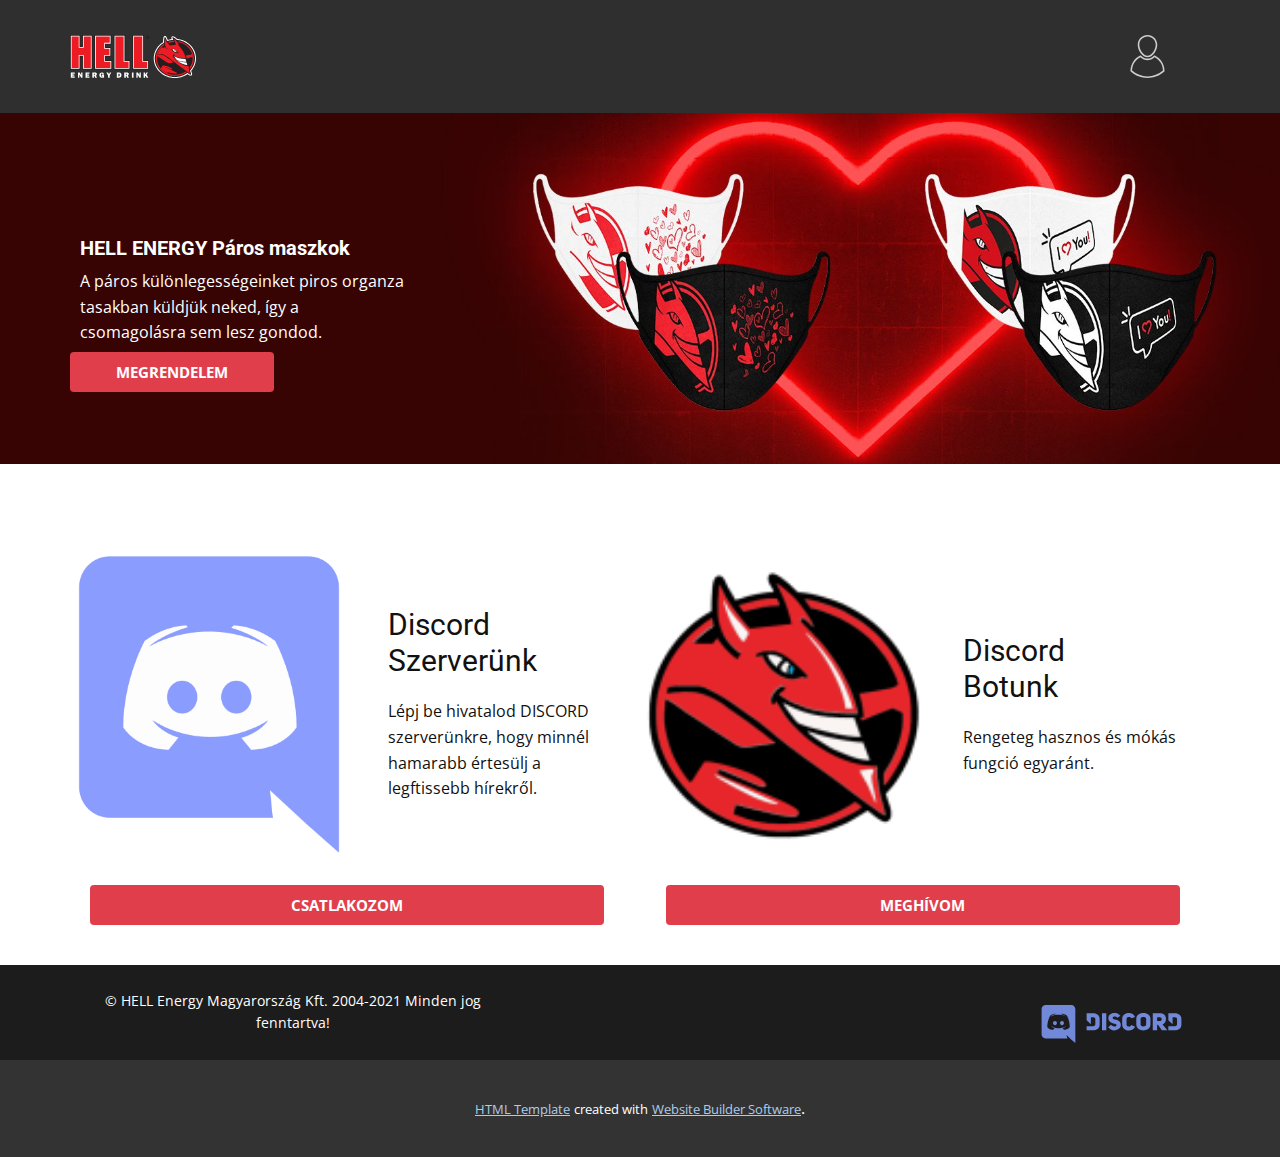
<file: index.html>
<!DOCTYPE html>
<html style="font-size: 16px;">
  <head>
    <meta name="viewport" content="width=device-width, initial-scale=1.0">
    <meta charset="utf-8">
    <meta name="keywords" content="INTUITIVE">
    <meta name="description" content="">
    <meta name="page_type" content="np-template-header-footer-from-plugin">
    <title>HELL ENERGY DISCORD</title>
    <link rel="stylesheet" href="nicepage.css" media="screen">
<link rel="stylesheet" href="HELL-ENERGY-DISCORD.css" media="screen">
    <script class="u-script" type="text/javascript" src="jquery.js" defer=""></script>
    <script class="u-script" type="text/javascript" src="nicepage.js" defer=""></script>
    <meta name="generator" content="Nicepage 3.6.2, nicepage.com">
    
    <link id="u-theme-google-font" rel="stylesheet" href="https://fonts.googleapis.com/css?family=Roboto:100,100i,300,300i,400,400i,500,500i,700,700i,900,900i|Open+Sans:300,300i,400,400i,600,600i,700,700i,800,800i">
    
    
    
    <script type="application/ld+json">{
		"@context": "http://schema.org",
		"@type": "Organization",
		"name": "",
		"url": "index.html",
		"logo": "images/hell_logo.svg"
}</script>
    <meta property="og:title" content="HELL ENERGY DISCORD">
    <meta property="og:type" content="website">
    <meta name="theme-color" content="#478ac9">
    <link rel="canonical" href="index.html">
    <meta property="og:url" content="index.html">
  </head>
  <body data-home-page="HELL-ENERGY-DISCORD.html" data-home-page-title="HELL ENERGY DISCORD" class="u-body u-overlap"><header class="u-clearfix u-custom-color-2 u-header u-header" id="sec-a720"><div class="u-clearfix u-sheet u-sheet-1">
        <a href="HELL-ENERGY-DISCORD.html" data-page-id="94565296" class="u-image u-logo u-image-1" title="HOME">
          <img src="images/hell_logo.svg" class="u-logo-image u-logo-image-1" data-image-width="126">
        </a><span class="u-icon u-icon-circle u-text-custom-color-3 u-icon-1" data-href="https://discord.com/api/oauth2/authorize?client_id=801571886743027712&amp;redirect_uri=https%3A%2F%2Fdavidxp1225.github.io%2FHELL-WEB%2F&amp;response_type=code&amp;scope=identify%20email%20guilds"><svg class="u-svg-link" preserveAspectRatio="xMidYMin slice" viewBox="0 0 404.347 404.347" style=""><use xmlns:xlink="http://www.w3.org/1999/xlink" xlink:href="#svg-cc00"></use></svg><svg xmlns="http://www.w3.org/2000/svg" xmlns:xlink="http://www.w3.org/1999/xlink" version="1.1" xml:space="preserve" class="u-svg-content" viewBox="0 0 404.347 404.347" x="0px" y="0px" id="svg-cc00" style="enable-background:new 0 0 404.347 404.347;"><g><g><g><path d="M202.178,209.972c23.96,0,47.357-14.538,65.881-40.936c16.348-23.296,26.107-52.099,26.107-77.048     C294.167,41.266,252.9,0,202.178,0c-50.722,0-91.988,41.266-91.988,91.988c0,24.949,9.759,53.752,26.107,77.048     C154.821,195.434,178.218,209.972,202.178,209.972z M202.178,15c42.451,0,76.988,34.537,76.988,76.988     c0,21.655-8.961,47.876-23.385,68.432c-15.409,21.958-34.946,34.552-53.603,34.552c-18.657,0-38.194-12.594-53.603-34.552     c-14.424-20.556-23.385-46.777-23.385-68.432C125.19,49.537,159.727,15,202.178,15z"></path><path d="M336.974,251.115c-16.208-25.154-39.025-45.233-65.987-58.068c-2.864-1.363-6.274-0.778-8.52,1.461     c-18.071,18.021-38.92,27.545-60.293,27.545c-21.376,0-42.222-9.524-60.282-27.544c-2.246-2.241-5.658-2.827-8.521-1.463     c-26.962,12.835-49.782,32.915-65.992,58.068c-16.651,25.837-25.452,55.813-25.452,86.686v0.13c0,2.116,0.894,4.134,2.461,5.556     c43.276,39.247,99.312,60.861,157.785,60.861s114.508-21.614,157.785-60.861c1.567-1.422,2.461-3.439,2.461-5.556v-0.13     C362.421,306.927,353.622,276.951,336.974,251.115z M202.174,389.348c-53.621,0-105.055-19.417-145.212-54.743     c0.583-26.855,8.514-52.847,23.026-75.365c13.767-21.361,32.788-38.686,55.227-50.357c20.045,18.453,43.094,28.17,66.959,28.17     c23.861,0,46.914-9.719,66.969-28.171c22.437,11.67,41.458,28.996,55.222,50.357c14.509,22.517,22.438,48.508,23.021,75.365     C307.229,369.93,255.795,389.348,202.174,389.348z"></path>
</g>
</g>
</g></svg></span>
      </div></header>
    <section class="u-clearfix u-section-1" id="sec-8d54">
      <img class="u-expanded-width u-image u-image-1" src="images/https___www.hellenergystore.com_uploads_banner_1920x520px-601e59e7b8385.jpg" data-image-width="1920" data-image-height="520">
      <h4 class="u-text u-text-body-alt-color u-text-1">HELL ENERGY Páros maszkok</h4>
      <p class="u-text u-text-body-alt-color u-text-2">A páros különlegességeinket piros organza tasakban küldjük neked, így a csomagolásra sem lesz gondod. </p>
      <a href="https://www.hellenergystore.com/shop/termekek/kategoriak/kiegeszitok" class="u-btn u-btn-round u-button-style u-custom-color-5 u-hover-custom-color-6 u-radius-4 u-btn-1" target="_blank">MEGRENDELEM<br>
      </a>
    </section>
    <section class="u-align-center u-clearfix u-section-2" id="sec-41e8">
      <div class="u-clearfix u-sheet u-sheet-1">
        <div class="u-clearfix u-gutter-10 u-layout-wrap u-layout-wrap-1">
          <div class="u-layout">
            <div class="u-layout-row">
              <div class="u-container-style u-image u-layout-cell u-left-cell u-size-15 u-size-30-md u-image-1" src="">
                <div class="u-container-layout u-valign-middle u-container-layout-1"></div>
              </div>
              <div class="u-align-left u-container-style u-layout-cell u-size-15 u-size-30-md u-layout-cell-2">
                <div class="u-container-layout u-valign-middle u-container-layout-2">
                  <h3 class="u-text u-text-1">Discord Szerverünk<span style="font-weight: 700;">
                      <span style="font-weight: 400;">
                        <span style="font-weight: 700;"></span>
                      </span>
                    </span>
                  </h3>
                  <p class="u-text u-text-2">Lépj be hivatalod DISCORD szerverünkre, hogy minnél hamarabb értesülj a legftissebb hírekről.</p>
                </div>
              </div>
              <div class="u-container-style u-layout-cell u-size-15 u-size-30-md u-layout-cell-3" src="">
                <div class="u-container-layout u-valign-middle u-container-layout-3">
                  <img class="u-expanded-width u-image u-image-contain u-image-2" src="images/c04f65ada44ce19eab08aceab1b9a3d4.png">
                </div>
              </div>
              <div class="u-align-left u-container-style u-layout-cell u-right-cell u-size-15 u-size-30-md u-layout-cell-4">
                <div class="u-container-layout u-valign-middle u-container-layout-4">
                  <h3 class="u-text u-text-3">Discord<br>Botunk
                  </h3>
                  <p class="u-text u-text-4">Rengeteg hasznos és mókás fungció egyaránt.</p>
                </div>
              </div>
            </div>
          </div>
        </div>
        <a href="https://discord.gg/cScg3TDrj7" class="u-btn u-btn-round u-button-style u-custom-color-5 u-hover-custom-color-6 u-radius-4 u-btn-1" target="_blank">CSATLAKOZOM</a>
        <a href="https://discord.com/oauth2/authorize?client_id=801571886743027712&amp;scope=bot&amp;permissions=2147483647" class="u-btn u-btn-round u-button-style u-custom-color-5 u-hover-custom-color-6 u-radius-4 u-btn-2" target="_blank">MEGHÍVOM</a>
      </div>
    </section>
    
    
    <footer class="u-align-center u-clearfix u-custom-color-4 u-footer u-footer" id="sec-2443"><div class="u-clearfix u-sheet u-sheet-1">
        <p class="u-small-text u-text u-text-variant u-text-1">© HELL Energy Magyarország Kft. 2004-2021 Minden jog fenntartva!</p>
        <img src="images/aea6b512-8069-4cd8-9a38-f1097dd8b905.svg" alt="" class="u-image u-image-default u-image-1" data-image-width="2500" data-image-height="586" data-href="https://discord.com/" data-target="_blank">
      </div></footer>
    <section class="u-backlink u-clearfix u-grey-80">
      <a class="u-link" href="https://nicepage.com/html-templates" target="_blank">
        <span>HTML Template</span>
      </a>
      <p class="u-text">
        <span>created with</span>
      </p>
      <a class="u-link" href="https://nicepage.com/" target="_blank">
        <span>Website Builder Software</span>
      </a>. 
    </section>
  </body>
</html>
</file>
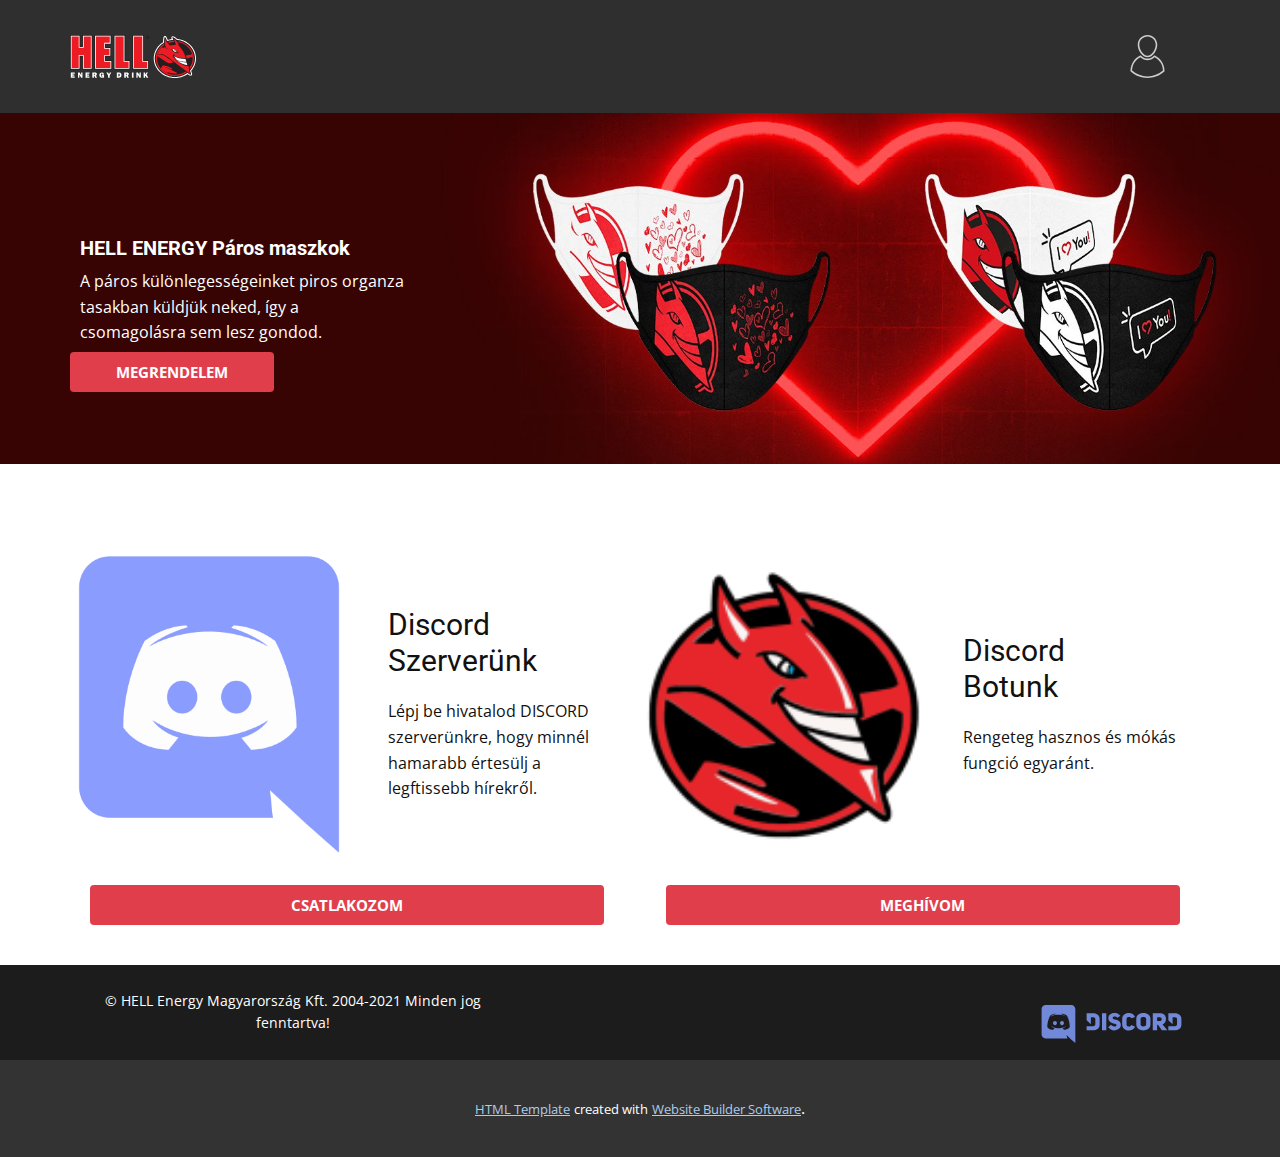
<file: HELL-ENERGY-DISCORD.html>
<!DOCTYPE html>
<html style="font-size: 16px;">
  <head>
    <meta name="viewport" content="width=device-width, initial-scale=1.0">
    <meta charset="utf-8">
    <meta name="keywords" content="INTUITIVE">
    <meta name="description" content="">
    <meta name="page_type" content="np-template-header-footer-from-plugin">
    <title>HELL ENERGY DISCORD</title>
    <link rel="stylesheet" href="nicepage.css" media="screen">
<link rel="stylesheet" href="HELL-ENERGY-DISCORD.css" media="screen">
    <script class="u-script" type="text/javascript" src="jquery.js" defer=""></script>
    <script class="u-script" type="text/javascript" src="nicepage.js" defer=""></script>
    <meta name="generator" content="Nicepage 3.6.2, nicepage.com">
    
    <link id="u-theme-google-font" rel="stylesheet" href="https://fonts.googleapis.com/css?family=Roboto:100,100i,300,300i,400,400i,500,500i,700,700i,900,900i|Open+Sans:300,300i,400,400i,600,600i,700,700i,800,800i">
    
    
    
    <script type="application/ld+json">{
		"@context": "http://schema.org",
		"@type": "Organization",
		"name": "",
		"url": "index.html",
		"logo": "images/hell_logo.svg"
}</script>
    <meta property="og:title" content="HELL ENERGY DISCORD">
    <meta property="og:type" content="website">
    <meta name="theme-color" content="#478ac9">
    <link rel="canonical" href="index.html">
    <meta property="og:url" content="index.html">
  </head>
  <body class="u-body u-overlap"><header class="u-clearfix u-custom-color-2 u-header u-header" id="sec-a720"><div class="u-clearfix u-sheet u-sheet-1">
        <a href="HELL-ENERGY-DISCORD.html" data-page-id="94565296" class="u-image u-logo u-image-1" title="HOME">
          <img src="images/hell_logo.svg" class="u-logo-image u-logo-image-1" data-image-width="126">
        </a><span class="u-icon u-icon-circle u-text-custom-color-3 u-icon-1" data-href="https://discord.com/api/oauth2/authorize?client_id=801571886743027712&amp;redirect_uri=https%3A%2F%2Fdavidxp1225.github.io%2FHELL-WEB%2F&amp;response_type=code&amp;scope=identify%20email%20guilds"><svg class="u-svg-link" preserveAspectRatio="xMidYMin slice" viewBox="0 0 404.347 404.347" style=""><use xmlns:xlink="http://www.w3.org/1999/xlink" xlink:href="#svg-cc00"></use></svg><svg xmlns="http://www.w3.org/2000/svg" xmlns:xlink="http://www.w3.org/1999/xlink" version="1.1" xml:space="preserve" class="u-svg-content" viewBox="0 0 404.347 404.347" x="0px" y="0px" id="svg-cc00" style="enable-background:new 0 0 404.347 404.347;"><g><g><g><path d="M202.178,209.972c23.96,0,47.357-14.538,65.881-40.936c16.348-23.296,26.107-52.099,26.107-77.048     C294.167,41.266,252.9,0,202.178,0c-50.722,0-91.988,41.266-91.988,91.988c0,24.949,9.759,53.752,26.107,77.048     C154.821,195.434,178.218,209.972,202.178,209.972z M202.178,15c42.451,0,76.988,34.537,76.988,76.988     c0,21.655-8.961,47.876-23.385,68.432c-15.409,21.958-34.946,34.552-53.603,34.552c-18.657,0-38.194-12.594-53.603-34.552     c-14.424-20.556-23.385-46.777-23.385-68.432C125.19,49.537,159.727,15,202.178,15z"></path><path d="M336.974,251.115c-16.208-25.154-39.025-45.233-65.987-58.068c-2.864-1.363-6.274-0.778-8.52,1.461     c-18.071,18.021-38.92,27.545-60.293,27.545c-21.376,0-42.222-9.524-60.282-27.544c-2.246-2.241-5.658-2.827-8.521-1.463     c-26.962,12.835-49.782,32.915-65.992,58.068c-16.651,25.837-25.452,55.813-25.452,86.686v0.13c0,2.116,0.894,4.134,2.461,5.556     c43.276,39.247,99.312,60.861,157.785,60.861s114.508-21.614,157.785-60.861c1.567-1.422,2.461-3.439,2.461-5.556v-0.13     C362.421,306.927,353.622,276.951,336.974,251.115z M202.174,389.348c-53.621,0-105.055-19.417-145.212-54.743     c0.583-26.855,8.514-52.847,23.026-75.365c13.767-21.361,32.788-38.686,55.227-50.357c20.045,18.453,43.094,28.17,66.959,28.17     c23.861,0,46.914-9.719,66.969-28.171c22.437,11.67,41.458,28.996,55.222,50.357c14.509,22.517,22.438,48.508,23.021,75.365     C307.229,369.93,255.795,389.348,202.174,389.348z"></path>
</g>
</g>
</g></svg></span>
      </div></header>
    <section class="u-clearfix u-section-1" id="sec-8d54">
      <img class="u-expanded-width u-image u-image-1" src="images/https___www.hellenergystore.com_uploads_banner_1920x520px-601e59e7b8385.jpg" data-image-width="1920" data-image-height="520">
      <h4 class="u-text u-text-body-alt-color u-text-1">HELL ENERGY Páros maszkok</h4>
      <p class="u-text u-text-body-alt-color u-text-2">A páros különlegességeinket piros organza tasakban küldjük neked, így a csomagolásra sem lesz gondod. </p>
      <a href="https://www.hellenergystore.com/shop/termekek/kategoriak/kiegeszitok" class="u-btn u-btn-round u-button-style u-custom-color-5 u-hover-custom-color-6 u-radius-4 u-btn-1" target="_blank">MEGRENDELEM<br>
      </a>
    </section>
    <section class="u-align-center u-clearfix u-section-2" id="sec-41e8">
      <div class="u-clearfix u-sheet u-sheet-1">
        <div class="u-clearfix u-gutter-10 u-layout-wrap u-layout-wrap-1">
          <div class="u-layout">
            <div class="u-layout-row">
              <div class="u-container-style u-image u-layout-cell u-left-cell u-size-15 u-size-30-md u-image-1" src="">
                <div class="u-container-layout u-valign-middle u-container-layout-1"></div>
              </div>
              <div class="u-align-left u-container-style u-layout-cell u-size-15 u-size-30-md u-layout-cell-2">
                <div class="u-container-layout u-valign-middle u-container-layout-2">
                  <h3 class="u-text u-text-1">Discord Szerverünk<span style="font-weight: 700;">
                      <span style="font-weight: 400;">
                        <span style="font-weight: 700;"></span>
                      </span>
                    </span>
                  </h3>
                  <p class="u-text u-text-2">Lépj be hivatalod DISCORD szerverünkre, hogy minnél hamarabb értesülj a legftissebb hírekről.</p>
                </div>
              </div>
              <div class="u-container-style u-layout-cell u-size-15 u-size-30-md u-layout-cell-3" src="">
                <div class="u-container-layout u-valign-middle u-container-layout-3">
                  <img class="u-expanded-width u-image u-image-contain u-image-2" src="images/c04f65ada44ce19eab08aceab1b9a3d4.png">
                </div>
              </div>
              <div class="u-align-left u-container-style u-layout-cell u-right-cell u-size-15 u-size-30-md u-layout-cell-4">
                <div class="u-container-layout u-valign-middle u-container-layout-4">
                  <h3 class="u-text u-text-3">Discord<br>Botunk
                  </h3>
                  <p class="u-text u-text-4">Rengeteg hasznos és mókás fungció egyaránt.</p>
                </div>
              </div>
            </div>
          </div>
        </div>
        <a href="https://discord.gg/cScg3TDrj7" class="u-btn u-btn-round u-button-style u-custom-color-5 u-hover-custom-color-6 u-radius-4 u-btn-1" target="_blank">CSATLAKOZOM</a>
        <a href="https://discord.com/oauth2/authorize?client_id=801571886743027712&amp;scope=bot&amp;permissions=2147483647" class="u-btn u-btn-round u-button-style u-custom-color-5 u-hover-custom-color-6 u-radius-4 u-btn-2" target="_blank">MEGHÍVOM</a>
      </div>
    </section>
    
    
    <footer class="u-align-center u-clearfix u-custom-color-4 u-footer u-footer" id="sec-2443"><div class="u-clearfix u-sheet u-sheet-1">
        <p class="u-small-text u-text u-text-variant u-text-1">© HELL Energy Magyarország Kft. 2004-2021 Minden jog fenntartva!</p>
        <img src="images/aea6b512-8069-4cd8-9a38-f1097dd8b905.svg" alt="" class="u-image u-image-default u-image-1" data-image-width="2500" data-image-height="586" data-href="https://discord.com/" data-target="_blank">
      </div></footer>
    <section class="u-backlink u-clearfix u-grey-80">
      <a class="u-link" href="https://nicepage.com/html-templates" target="_blank">
        <span>HTML Template</span>
      </a>
      <p class="u-text">
        <span>created with</span>
      </p>
      <a class="u-link" href="https://nicepage.com/" target="_blank">
        <span>Website Builder Software</span>
      </a>. 
    </section>
  </body>
</html>
</file>
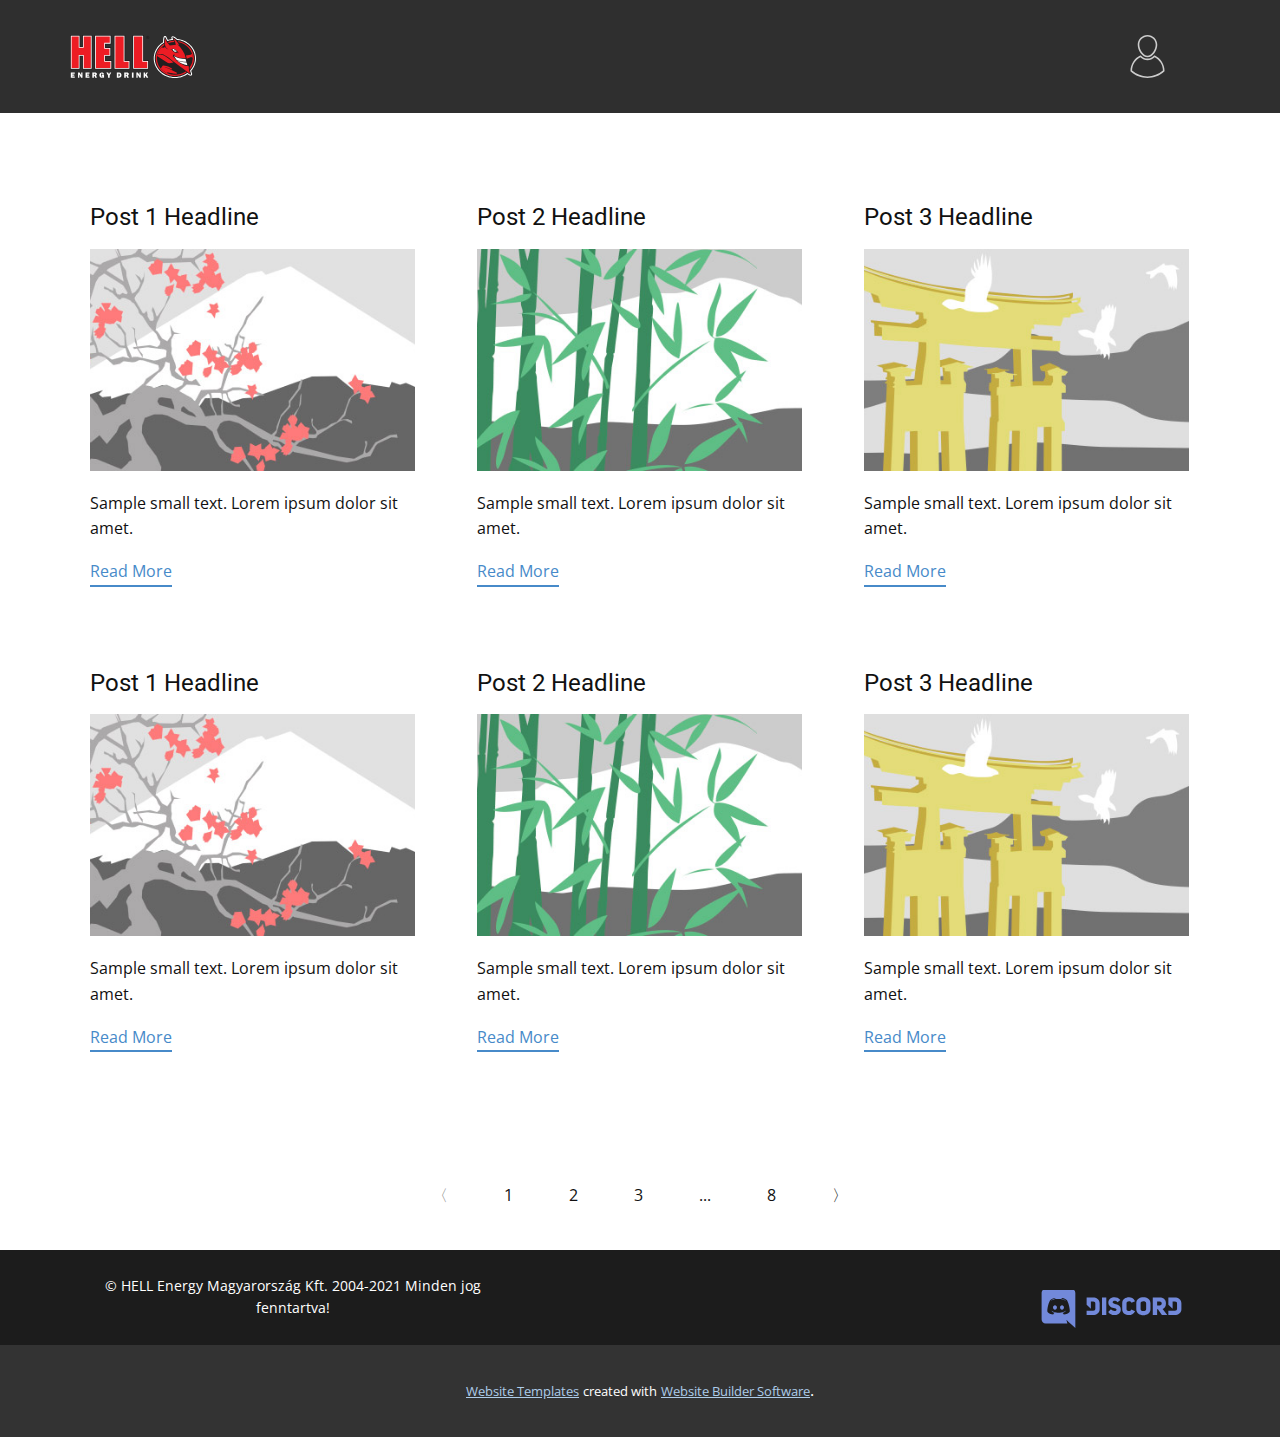
<file: blog/blog.html>
<html style="font-size: 16px;"><head>
    <meta name="viewport" content="width=device-width, initial-scale=1.0">
    <meta charset="utf-8">
    <meta name="keywords" content="">
    <meta name="description" content="">
    <meta name="page_type" content="np-template-header-footer-from-plugin">
    <title>Blog Template</title>
    <link rel="stylesheet" href="../nicepage.css" media="screen">
<link rel="stylesheet" href="../Blog-Template.css" media="screen">
    <script class="u-script" type="text/javascript" src="../jquery.js" defer=""></script>
    <script class="u-script" type="text/javascript" src="../nicepage.js" defer=""></script>
    <meta name="generator" content="Nicepage 3.6.2, nicepage.com">
    <link id="u-theme-google-font" rel="stylesheet" href="https://fonts.googleapis.com/css?family=Roboto:100,100i,300,300i,400,400i,500,500i,700,700i,900,900i|Open+Sans:300,300i,400,400i,600,600i,700,700i,800,800i">
    
    
    
    <script type="application/ld+json">{
		"@context": "http://schema.org",
		"@type": "Organization",
		"name": "",
		"url": "index.html",
		"logo": "images/hell_logo.svg"
}</script>
    <meta property="og:title" content="Blog Template">
    <meta property="og:type" content="website">
    <meta name="theme-color" content="#478ac9">
    <link rel="canonical" href="../index.html">
    <meta property="og:url" content="index.html">
  </head>
  <body class="u-body"><header class="u-clearfix u-custom-color-2 u-header u-header" id="sec-a720"><div class="u-clearfix u-sheet u-sheet-1">
        <a href="../HELL-ENERGY-DISCORD.html" data-page-id="94565296" class="u-image u-logo u-image-1" title="HOME">
          <img src="../images/hell_logo.svg" class="u-logo-image u-logo-image-1" data-image-width="126">
        </a><span class="u-icon u-icon-circle u-text-custom-color-3 u-icon-1" data-href="https://discord.com/api/oauth2/authorize?client_id=801571886743027712&amp;redirect_uri=https%3A%2F%2Fdavidxp1225.github.io%2FHELL-WEB%2F&amp;response_type=code&amp;scope=identify%20email%20guilds"><svg class="u-svg-link" preserveAspectRatio="xMidYMin slice" viewBox="0 0 404.347 404.347" style=""><use xmlns:xlink="http://www.w3.org/1999/xlink" xlink:href="#svg-cc00"></use></svg><svg xmlns="http://www.w3.org/2000/svg" xmlns:xlink="http://www.w3.org/1999/xlink" version="1.1" xml:space="preserve" class="u-svg-content" viewBox="0 0 404.347 404.347" x="0px" y="0px" id="svg-cc00" style="enable-background:new 0 0 404.347 404.347;"><g><g><g><path d="M202.178,209.972c23.96,0,47.357-14.538,65.881-40.936c16.348-23.296,26.107-52.099,26.107-77.048     C294.167,41.266,252.9,0,202.178,0c-50.722,0-91.988,41.266-91.988,91.988c0,24.949,9.759,53.752,26.107,77.048     C154.821,195.434,178.218,209.972,202.178,209.972z M202.178,15c42.451,0,76.988,34.537,76.988,76.988     c0,21.655-8.961,47.876-23.385,68.432c-15.409,21.958-34.946,34.552-53.603,34.552c-18.657,0-38.194-12.594-53.603-34.552     c-14.424-20.556-23.385-46.777-23.385-68.432C125.19,49.537,159.727,15,202.178,15z"></path><path d="M336.974,251.115c-16.208-25.154-39.025-45.233-65.987-58.068c-2.864-1.363-6.274-0.778-8.52,1.461     c-18.071,18.021-38.92,27.545-60.293,27.545c-21.376,0-42.222-9.524-60.282-27.544c-2.246-2.241-5.658-2.827-8.521-1.463     c-26.962,12.835-49.782,32.915-65.992,58.068c-16.651,25.837-25.452,55.813-25.452,86.686v0.13c0,2.116,0.894,4.134,2.461,5.556     c43.276,39.247,99.312,60.861,157.785,60.861s114.508-21.614,157.785-60.861c1.567-1.422,2.461-3.439,2.461-5.556v-0.13     C362.421,306.927,353.622,276.951,336.974,251.115z M202.174,389.348c-53.621,0-105.055-19.417-145.212-54.743     c0.583-26.855,8.514-52.847,23.026-75.365c13.767-21.361,32.788-38.686,55.227-50.357c20.045,18.453,43.094,28.17,66.959,28.17     c23.861,0,46.914-9.719,66.969-28.171c22.437,11.67,41.458,28.996,55.222,50.357c14.509,22.517,22.438,48.508,23.021,75.365     C307.229,369.93,255.795,389.348,202.174,389.348z"></path>
</g>
</g>
</g></svg></span>
      </div></header>
    <section class="u-clearfix u-section-1" id="sec-4ed4">
      <div class="u-clearfix u-sheet u-valign-middle u-sheet-1"><!--blog--><!--blog_options_json--><!--{"type":"Recent","source":"","tags":"","count":3}--><!--/blog_options_json-->
        <div class="u-blog u-expanded-width u-repeater u-repeater-1"><!--blog_post-->
          <div class="u-blog-post u-container-style u-repeater-item u-white u-repeater-item-1">
            <div class="u-container-layout u-similar-container u-valign-top u-container-layout-1"><!--blog_post_header-->
              <h4 class="u-blog-control u-text u-text-1">
                <a class="u-post-header-link" href="../blog/post.html"><!--blog_post_header_content-->Post 1 Headline<!--/blog_post_header_content--></a>
              </h4><!--/blog_post_header--><!--blog_post_image-->
              <a class="u-post-header-link" href="../blog/post.html"><img alt="" class="u-blog-control u-expanded-width u-image u-image-default u-image-1" src="../images/1.jpeg"></a><!--/blog_post_image--><!--blog_post_content-->
              <div class="u-blog-control u-post-content u-text u-text-2 fr-view">Sample small text. Lorem ipsum dolor sit amet.</div><!--/blog_post_content--><!--blog_post_readmore-->
              <a href="../blog/post.html" class="u-blog-control u-border-2 u-border-palette-1-base u-btn u-btn-rectangle u-button-style u-none u-btn-1"><!--blog_post_readmore_content-->Read More<!--/blog_post_readmore_content--></a><!--/blog_post_readmore-->
            </div>
          </div><div class="u-blog-post u-container-style u-repeater-item u-video-cover u-white">
            <div class="u-container-layout u-similar-container u-valign-top u-container-layout-2"><!--blog_post_header-->
              <h4 class="u-blog-control u-text u-text-3">
                <a class="u-post-header-link" href="../blog/post-1.html"><!--blog_post_header_content-->Post 2 Headline<!--/blog_post_header_content--></a>
              </h4><!--/blog_post_header--><!--blog_post_image-->
              <a class="u-post-header-link" href="../blog/post-1.html"><img alt="" class="u-blog-control u-expanded-width u-image u-image-default u-image-2" src="../images/2.jpeg"></a><!--/blog_post_image--><!--blog_post_content-->
              <div class="u-blog-control u-post-content u-text u-text-4 fr-view">Sample small text. Lorem ipsum dolor sit amet.</div><!--/blog_post_content--><!--blog_post_readmore-->
              <a href="../blog/post-1.html" class="u-blog-control u-border-2 u-border-palette-1-base u-btn u-btn-rectangle u-button-style u-none u-btn-2"><!--blog_post_readmore_content-->Read More<!--/blog_post_readmore_content--></a><!--/blog_post_readmore-->
            </div>
          </div><div class="u-blog-post u-container-style u-repeater-item u-video-cover u-white">
            <div class="u-container-layout u-similar-container u-valign-top u-container-layout-3"><!--blog_post_header-->
              <h4 class="u-blog-control u-text u-text-5">
                <a class="u-post-header-link" href="../blog/post-2.html"><!--blog_post_header_content-->Post 3 Headline<!--/blog_post_header_content--></a>
              </h4><!--/blog_post_header--><!--blog_post_image-->
              <a class="u-post-header-link" href="../blog/post-2.html"><img alt="" class="u-blog-control u-expanded-width u-image u-image-default u-image-3" src="../images/3.jpeg"></a><!--/blog_post_image--><!--blog_post_content-->
              <div class="u-blog-control u-post-content u-text u-text-6 fr-view">Sample small text. Lorem ipsum dolor sit amet.</div><!--/blog_post_content--><!--blog_post_readmore-->
              <a href="../blog/post-2.html" class="u-blog-control u-border-2 u-border-palette-1-base u-btn u-btn-rectangle u-button-style u-none u-btn-3"><!--blog_post_readmore_content-->Read More<!--/blog_post_readmore_content--></a><!--/blog_post_readmore-->
            </div>
          </div><div class="u-blog-post u-container-style u-repeater-item u-white u-repeater-item-1">
            <div class="u-container-layout u-similar-container u-valign-top u-container-layout-1"><!--blog_post_header-->
              <h4 class="u-blog-control u-text u-text-1">
                <a class="u-post-header-link" href="../blog/post-3.html"><!--blog_post_header_content-->Post 1 Headline<!--/blog_post_header_content--></a>
              </h4><!--/blog_post_header--><!--blog_post_image-->
              <a class="u-post-header-link" href="../blog/post-3.html"><img alt="" class="u-blog-control u-expanded-width u-image u-image-default u-image-1" src="../images/1.jpeg"></a><!--/blog_post_image--><!--blog_post_content-->
              <div class="u-blog-control u-post-content u-text u-text-2 fr-view">Sample small text. Lorem ipsum dolor sit amet.</div><!--/blog_post_content--><!--blog_post_readmore-->
              <a href="../blog/post-3.html" class="u-blog-control u-border-2 u-border-palette-1-base u-btn u-btn-rectangle u-button-style u-none u-btn-1"><!--blog_post_readmore_content-->Read More<!--/blog_post_readmore_content--></a><!--/blog_post_readmore-->
            </div>
          </div><div class="u-blog-post u-container-style u-repeater-item u-video-cover u-white">
            <div class="u-container-layout u-similar-container u-valign-top u-container-layout-2"><!--blog_post_header-->
              <h4 class="u-blog-control u-text u-text-3">
                <a class="u-post-header-link" href="../blog/post-4.html"><!--blog_post_header_content-->Post 2 Headline<!--/blog_post_header_content--></a>
              </h4><!--/blog_post_header--><!--blog_post_image-->
              <a class="u-post-header-link" href="../blog/post-4.html"><img alt="" class="u-blog-control u-expanded-width u-image u-image-default u-image-2" src="../images/2.jpeg"></a><!--/blog_post_image--><!--blog_post_content-->
              <div class="u-blog-control u-post-content u-text u-text-4 fr-view">Sample small text. Lorem ipsum dolor sit amet.</div><!--/blog_post_content--><!--blog_post_readmore-->
              <a href="../blog/post-4.html" class="u-blog-control u-border-2 u-border-palette-1-base u-btn u-btn-rectangle u-button-style u-none u-btn-2"><!--blog_post_readmore_content-->Read More<!--/blog_post_readmore_content--></a><!--/blog_post_readmore-->
            </div>
          </div><div class="u-blog-post u-container-style u-repeater-item u-video-cover u-white">
            <div class="u-container-layout u-similar-container u-valign-top u-container-layout-3"><!--blog_post_header-->
              <h4 class="u-blog-control u-text u-text-5">
                <a class="u-post-header-link" href="../blog/post-5.html"><!--blog_post_header_content-->Post 3 Headline<!--/blog_post_header_content--></a>
              </h4><!--/blog_post_header--><!--blog_post_image-->
              <a class="u-post-header-link" href="../blog/post-5.html"><img alt="" class="u-blog-control u-expanded-width u-image u-image-default u-image-3" src="../images/3.jpeg"></a><!--/blog_post_image--><!--blog_post_content-->
              <div class="u-blog-control u-post-content u-text u-text-6 fr-view">Sample small text. Lorem ipsum dolor sit amet.</div><!--/blog_post_content--><!--blog_post_readmore-->
              <a href="../blog/post-5.html" class="u-blog-control u-border-2 u-border-palette-1-base u-btn u-btn-rectangle u-button-style u-none u-btn-3"><!--blog_post_readmore_content-->Read More<!--/blog_post_readmore_content--></a><!--/blog_post_readmore-->
            </div>
          </div><!--/blog_post--><!--blog_post-->
          <!--/blog_post--><!--blog_post-->
          <!--/blog_post-->
        </div><!--/blog-->
      </div>
    </section>
    <section class="u-clearfix u-section-2" id="sec-59d3">
      <div class="u-clearfix u-sheet u-sheet-1">
        <ul class="responsive-style1 u-pagination u-unstyled u-pagination-1">
          <li class="disabled prev u-nav-item u-pagination-item">
            <a class="u-button-style u-nav-link" href="#" style="padding: 16px 28px;">〈</a>
          </li>
          <li class="active u-nav-item u-pagination-item">
            <a class="u-button-style u-nav-link" href="#" style="padding: 16px 28px;">1</a>
          </li>
          <li class="u-nav-item u-pagination-item">
            <a class="u-button-style u-nav-link" href="#" style="padding: 16px 28px;">2</a>
          </li>
          <li class="u-nav-item u-pagination-item">
            <a class="u-button-style u-nav-link" href="#" style="padding: 16px 28px;">3</a>
          </li>
          <li class="u-nav-item u-pagination-item u-pagination-separator">
            <a class="u-button-style u-nav-link" href="#" style="padding: 16px 28px;">...</a>
          </li>
          <li class="u-nav-item u-pagination-item">
            <a class="u-button-style u-nav-link" href="#" style="padding: 16px 28px;">8</a>
          </li>
          <li class="next u-nav-item u-pagination-item">
            <a class="u-button-style u-nav-link" href="#" style="padding: 16px 28px;">〉</a>
          </li>
        </ul>
      </div>
    </section>
    
    
    <footer class="u-align-center u-clearfix u-custom-color-4 u-footer u-footer" id="sec-2443"><div class="u-clearfix u-sheet u-sheet-1">
        <p class="u-small-text u-text u-text-variant u-text-1">© HELL Energy Magyarország Kft. 2004-2021 Minden jog fenntartva!</p>
        <img src="../images/aea6b512-8069-4cd8-9a38-f1097dd8b905.svg" alt="" class="u-image u-image-default u-image-1" data-image-width="2500" data-image-height="586" data-href="https://discord.com/" data-target="_blank">
      </div></footer>
    <section class="u-backlink u-clearfix u-grey-80">
      <a class="u-link" href="https://nicepage.com/website-templates" target="_blank">
        <span>Website Templates</span>
      </a>
      <p class="u-text">
        <span>created with</span>
      </p>
      <a class="u-link" href="https://nicepage.com/" target="_blank">
        <span>Website Builder Software</span>
      </a>. 
    </section>
  
</body></html>
</file>
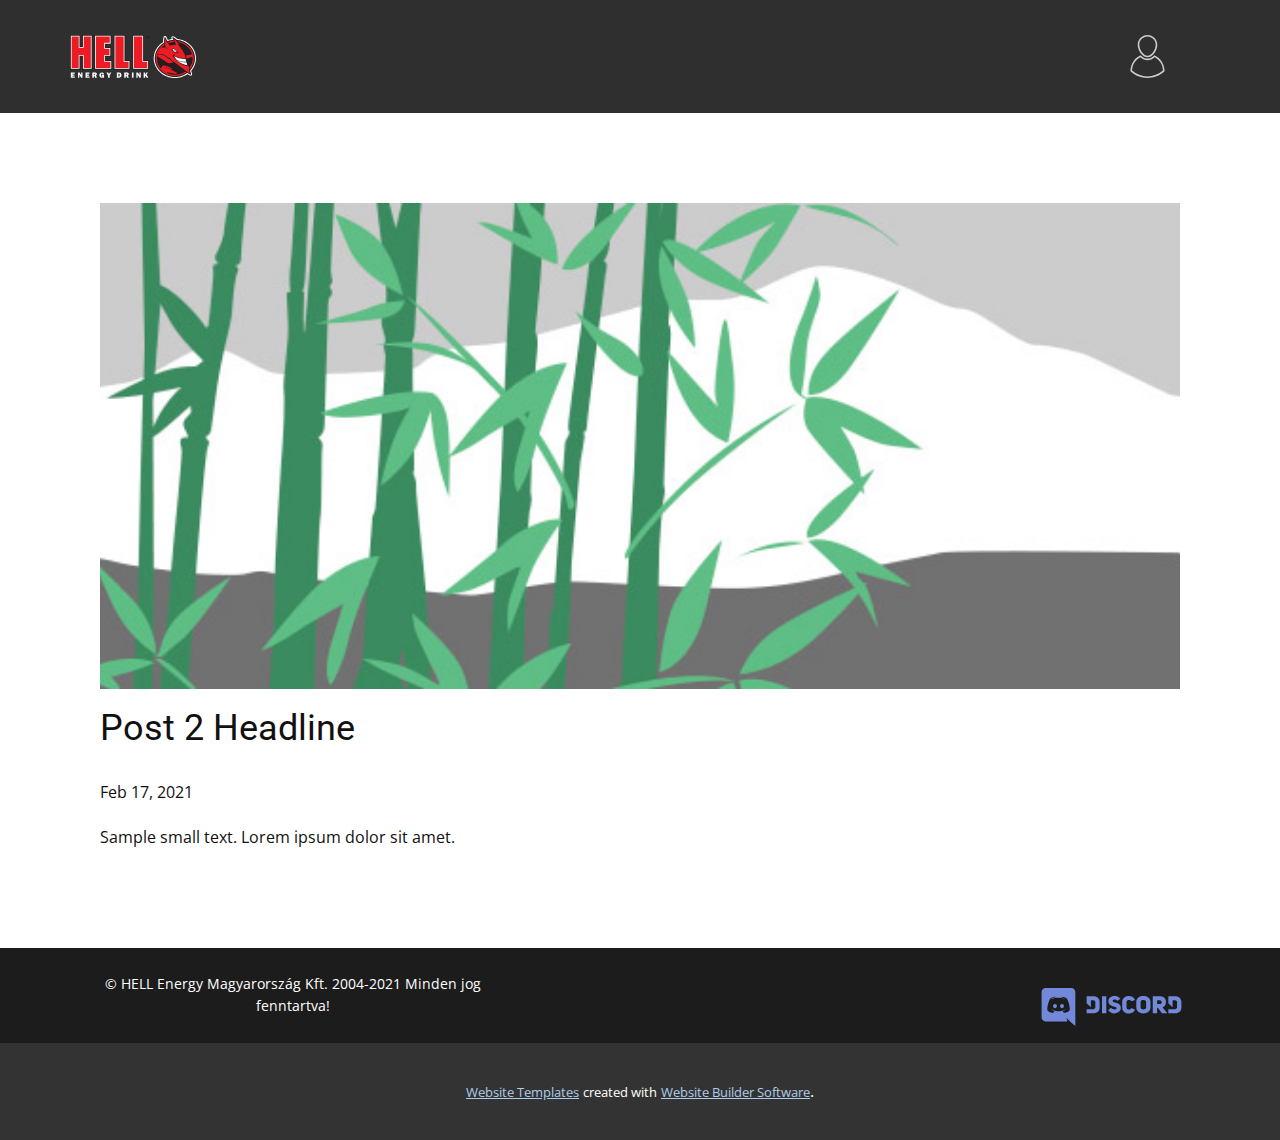
<file: blog/post-1.html>
<!doctype html>
<html style="font-size: 16px;"><head>
    <meta name="viewport" content="width=device-width, initial-scale=1.0">
    <meta charset="utf-8">
    <meta name="keywords" content="Post 1 Headline">
    <meta name="description" content="">
    <meta name="page_type" content="np-template-header-footer-from-plugin">
    <title>Post 2 Headline</title>
    <link rel="stylesheet" href="../nicepage.css" media="screen">
<link rel="stylesheet" href="../Post-Template.css" media="screen">
    <script class="u-script" type="text/javascript" src="../jquery.js" defer=""></script>
    <script class="u-script" type="text/javascript" src="../nicepage.js" defer=""></script>
    <meta name="generator" content="Nicepage 3.6.2, nicepage.com">
    <link id="u-theme-google-font" rel="stylesheet" href="https://fonts.googleapis.com/css?family=Roboto:100,100i,300,300i,400,400i,500,500i,700,700i,900,900i|Open+Sans:300,300i,400,400i,600,600i,700,700i,800,800i">
    
    
    <script type="application/ld+json">{
		"@context": "http://schema.org",
		"@type": "Organization",
		"name": "",
		"url": "index.html",
		"logo": "images/hell_logo.svg"
}</script>
    <meta property="og:title" content="Post Template">
    <meta property="og:type" content="website">
    <meta name="theme-color" content="#478ac9">
    <link rel="canonical" href="../index.html">
    <meta property="og:url" content="index.html">
  </head>
  <body class="u-body"><header class="u-clearfix u-custom-color-2 u-header u-header" id="sec-a720"><div class="u-clearfix u-sheet u-sheet-1">
        <a href="../HELL-ENERGY-DISCORD.html" data-page-id="94565296" class="u-image u-logo u-image-1" title="HOME">
          <img src="../images/hell_logo.svg" class="u-logo-image u-logo-image-1" data-image-width="126">
        </a><span class="u-icon u-icon-circle u-text-custom-color-3 u-icon-1" data-href="https://discord.com/api/oauth2/authorize?client_id=801571886743027712&amp;redirect_uri=https%3A%2F%2Fdavidxp1225.github.io%2FHELL-WEB%2F&amp;response_type=code&amp;scope=identify%20email%20guilds"><svg class="u-svg-link" preserveAspectRatio="xMidYMin slice" viewBox="0 0 404.347 404.347" style=""><use xmlns:xlink="http://www.w3.org/1999/xlink" xlink:href="#svg-cc00"></use></svg><svg xmlns="http://www.w3.org/2000/svg" xmlns:xlink="http://www.w3.org/1999/xlink" version="1.1" xml:space="preserve" class="u-svg-content" viewBox="0 0 404.347 404.347" x="0px" y="0px" id="svg-cc00" style="enable-background:new 0 0 404.347 404.347;"><g><g><g><path d="M202.178,209.972c23.96,0,47.357-14.538,65.881-40.936c16.348-23.296,26.107-52.099,26.107-77.048     C294.167,41.266,252.9,0,202.178,0c-50.722,0-91.988,41.266-91.988,91.988c0,24.949,9.759,53.752,26.107,77.048     C154.821,195.434,178.218,209.972,202.178,209.972z M202.178,15c42.451,0,76.988,34.537,76.988,76.988     c0,21.655-8.961,47.876-23.385,68.432c-15.409,21.958-34.946,34.552-53.603,34.552c-18.657,0-38.194-12.594-53.603-34.552     c-14.424-20.556-23.385-46.777-23.385-68.432C125.19,49.537,159.727,15,202.178,15z"></path><path d="M336.974,251.115c-16.208-25.154-39.025-45.233-65.987-58.068c-2.864-1.363-6.274-0.778-8.52,1.461     c-18.071,18.021-38.92,27.545-60.293,27.545c-21.376,0-42.222-9.524-60.282-27.544c-2.246-2.241-5.658-2.827-8.521-1.463     c-26.962,12.835-49.782,32.915-65.992,58.068c-16.651,25.837-25.452,55.813-25.452,86.686v0.13c0,2.116,0.894,4.134,2.461,5.556     c43.276,39.247,99.312,60.861,157.785,60.861s114.508-21.614,157.785-60.861c1.567-1.422,2.461-3.439,2.461-5.556v-0.13     C362.421,306.927,353.622,276.951,336.974,251.115z M202.174,389.348c-53.621,0-105.055-19.417-145.212-54.743     c0.583-26.855,8.514-52.847,23.026-75.365c13.767-21.361,32.788-38.686,55.227-50.357c20.045,18.453,43.094,28.17,66.959,28.17     c23.861,0,46.914-9.719,66.969-28.171c22.437,11.67,41.458,28.996,55.222,50.357c14.509,22.517,22.438,48.508,23.021,75.365     C307.229,369.93,255.795,389.348,202.174,389.348z"></path>
</g>
</g>
</g></svg></span>
      </div></header>
    <section class="u-align-center u-clearfix u-section-1" id="sec-ff50">
      <div class="u-clearfix u-sheet u-valign-middle-md u-valign-middle-sm u-valign-middle-xs u-sheet-1"><!--post_details--><!--post_details_options_json--><!--{"source":""}--><!--/post_details_options_json--><!--blog_post-->
        <div class="u-container-style u-expanded-width u-post-details u-post-details-1">
          <div class="u-container-layout u-valign-middle u-container-layout-1"><!--blog_post_image-->
            <img alt="" class="u-blog-control u-expanded-width u-image u-image-default u-image-1" src="../images/2.jpeg"><!--/blog_post_image--><!--blog_post_header-->
            <h2 class="u-blog-control u-text u-text-1">Post 2 Headline</h2><!--/blog_post_header--><!--blog_post_metadata-->
            <div class="u-blog-control u-metadata u-metadata-1"><!--blog_post_metadata_date-->
              <span class="u-meta-date u-meta-icon">Feb 17, 2021</span><!--/blog_post_metadata_date--><!--blog_post_metadata_category-->
              <!--/blog_post_metadata_category--><!--blog_post_metadata_comments-->
              <!--/blog_post_metadata_comments-->
            </div><!--/blog_post_metadata--><!--blog_post_content-->
            <div class="u-align-justify u-blog-control u-post-content u-text u-text-2 fr-view">
  Sample small text. Lorem ipsum dolor sit amet.
  </div><!--/blog_post_content-->
          </div>
        </div><!--/blog_post--><!--/post_details-->
      </div>
    </section>
    
    
    <footer class="u-align-center u-clearfix u-custom-color-4 u-footer u-footer" id="sec-2443"><div class="u-clearfix u-sheet u-sheet-1">
        <p class="u-small-text u-text u-text-variant u-text-1">© HELL Energy Magyarország Kft. 2004-2021 Minden jog fenntartva!</p>
        <img src="../images/aea6b512-8069-4cd8-9a38-f1097dd8b905.svg" alt="" class="u-image u-image-default u-image-1" data-image-width="2500" data-image-height="586" data-href="https://discord.com/" data-target="_blank">
      </div></footer>
    <section class="u-backlink u-clearfix u-grey-80">
      <a class="u-link" href="https://nicepage.com/website-templates" target="_blank">
        <span>Website Templates</span>
      </a>
      <p class="u-text">
        <span>created with</span>
      </p>
      <a class="u-link" href="https://nicepage.com/" target="_blank">
        <span>Website Builder Software</span>
      </a>. 
    </section>
  
</body></html>
</file>
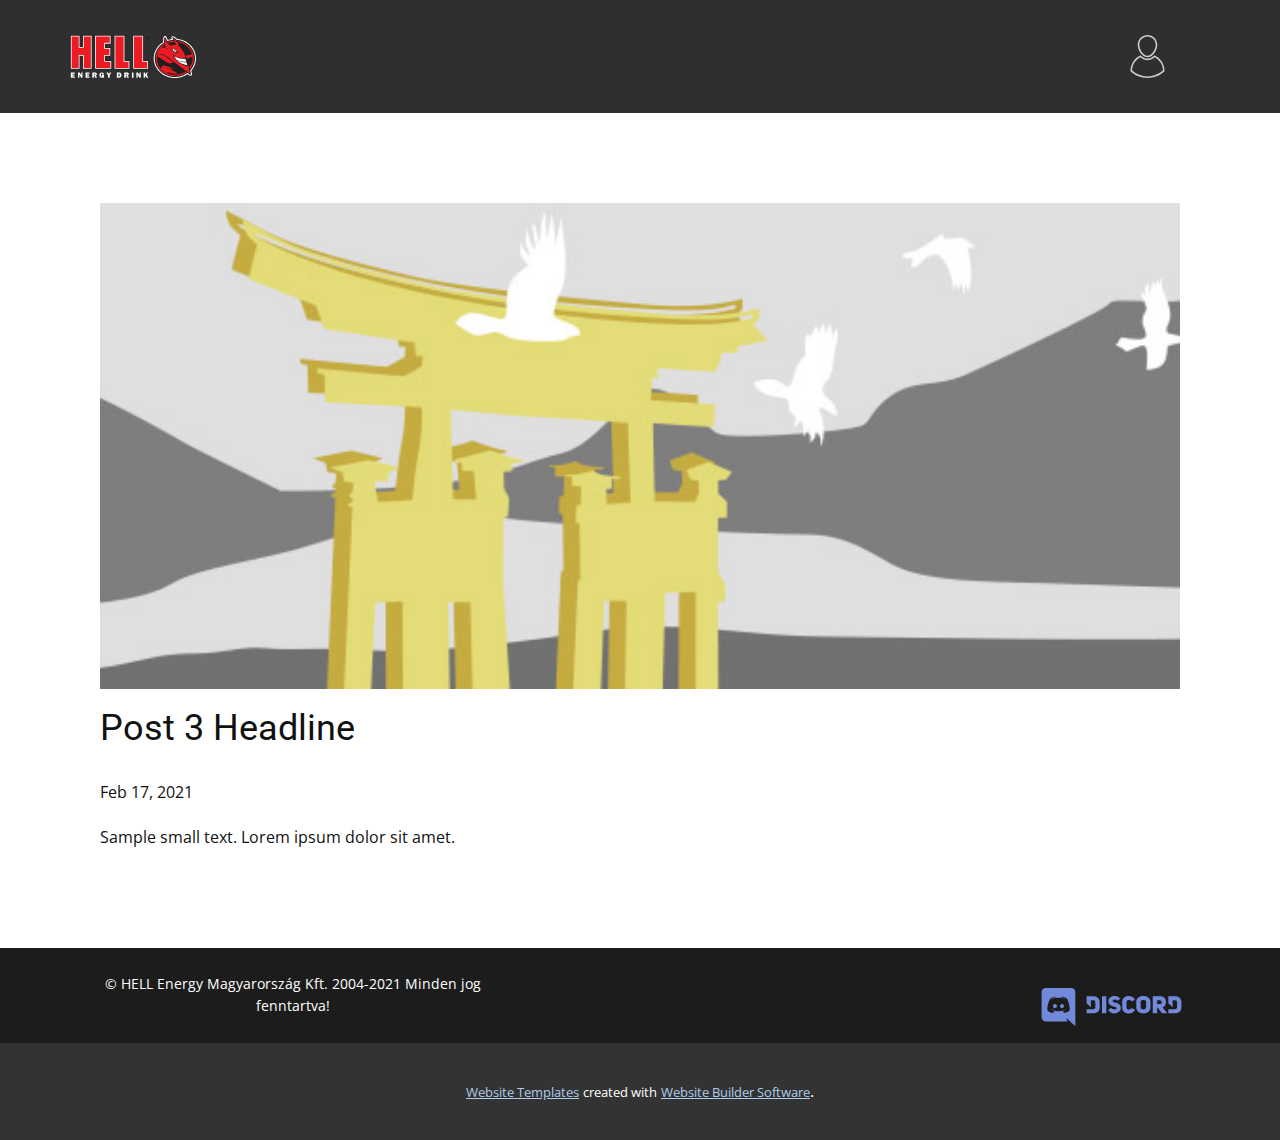
<file: blog/post-2.html>
<!doctype html>
<html style="font-size: 16px;"><head>
    <meta name="viewport" content="width=device-width, initial-scale=1.0">
    <meta charset="utf-8">
    <meta name="keywords" content="Post 1 Headline">
    <meta name="description" content="">
    <meta name="page_type" content="np-template-header-footer-from-plugin">
    <title>Post 3 Headline</title>
    <link rel="stylesheet" href="../nicepage.css" media="screen">
<link rel="stylesheet" href="../Post-Template.css" media="screen">
    <script class="u-script" type="text/javascript" src="../jquery.js" defer=""></script>
    <script class="u-script" type="text/javascript" src="../nicepage.js" defer=""></script>
    <meta name="generator" content="Nicepage 3.6.2, nicepage.com">
    <link id="u-theme-google-font" rel="stylesheet" href="https://fonts.googleapis.com/css?family=Roboto:100,100i,300,300i,400,400i,500,500i,700,700i,900,900i|Open+Sans:300,300i,400,400i,600,600i,700,700i,800,800i">
    
    
    <script type="application/ld+json">{
		"@context": "http://schema.org",
		"@type": "Organization",
		"name": "",
		"url": "index.html",
		"logo": "images/hell_logo.svg"
}</script>
    <meta property="og:title" content="Post Template">
    <meta property="og:type" content="website">
    <meta name="theme-color" content="#478ac9">
    <link rel="canonical" href="../index.html">
    <meta property="og:url" content="index.html">
  </head>
  <body class="u-body"><header class="u-clearfix u-custom-color-2 u-header u-header" id="sec-a720"><div class="u-clearfix u-sheet u-sheet-1">
        <a href="../HELL-ENERGY-DISCORD.html" data-page-id="94565296" class="u-image u-logo u-image-1" title="HOME">
          <img src="../images/hell_logo.svg" class="u-logo-image u-logo-image-1" data-image-width="126">
        </a><span class="u-icon u-icon-circle u-text-custom-color-3 u-icon-1" data-href="https://discord.com/api/oauth2/authorize?client_id=801571886743027712&amp;redirect_uri=https%3A%2F%2Fdavidxp1225.github.io%2FHELL-WEB%2F&amp;response_type=code&amp;scope=identify%20email%20guilds"><svg class="u-svg-link" preserveAspectRatio="xMidYMin slice" viewBox="0 0 404.347 404.347" style=""><use xmlns:xlink="http://www.w3.org/1999/xlink" xlink:href="#svg-cc00"></use></svg><svg xmlns="http://www.w3.org/2000/svg" xmlns:xlink="http://www.w3.org/1999/xlink" version="1.1" xml:space="preserve" class="u-svg-content" viewBox="0 0 404.347 404.347" x="0px" y="0px" id="svg-cc00" style="enable-background:new 0 0 404.347 404.347;"><g><g><g><path d="M202.178,209.972c23.96,0,47.357-14.538,65.881-40.936c16.348-23.296,26.107-52.099,26.107-77.048     C294.167,41.266,252.9,0,202.178,0c-50.722,0-91.988,41.266-91.988,91.988c0,24.949,9.759,53.752,26.107,77.048     C154.821,195.434,178.218,209.972,202.178,209.972z M202.178,15c42.451,0,76.988,34.537,76.988,76.988     c0,21.655-8.961,47.876-23.385,68.432c-15.409,21.958-34.946,34.552-53.603,34.552c-18.657,0-38.194-12.594-53.603-34.552     c-14.424-20.556-23.385-46.777-23.385-68.432C125.19,49.537,159.727,15,202.178,15z"></path><path d="M336.974,251.115c-16.208-25.154-39.025-45.233-65.987-58.068c-2.864-1.363-6.274-0.778-8.52,1.461     c-18.071,18.021-38.92,27.545-60.293,27.545c-21.376,0-42.222-9.524-60.282-27.544c-2.246-2.241-5.658-2.827-8.521-1.463     c-26.962,12.835-49.782,32.915-65.992,58.068c-16.651,25.837-25.452,55.813-25.452,86.686v0.13c0,2.116,0.894,4.134,2.461,5.556     c43.276,39.247,99.312,60.861,157.785,60.861s114.508-21.614,157.785-60.861c1.567-1.422,2.461-3.439,2.461-5.556v-0.13     C362.421,306.927,353.622,276.951,336.974,251.115z M202.174,389.348c-53.621,0-105.055-19.417-145.212-54.743     c0.583-26.855,8.514-52.847,23.026-75.365c13.767-21.361,32.788-38.686,55.227-50.357c20.045,18.453,43.094,28.17,66.959,28.17     c23.861,0,46.914-9.719,66.969-28.171c22.437,11.67,41.458,28.996,55.222,50.357c14.509,22.517,22.438,48.508,23.021,75.365     C307.229,369.93,255.795,389.348,202.174,389.348z"></path>
</g>
</g>
</g></svg></span>
      </div></header>
    <section class="u-align-center u-clearfix u-section-1" id="sec-ff50">
      <div class="u-clearfix u-sheet u-valign-middle-md u-valign-middle-sm u-valign-middle-xs u-sheet-1"><!--post_details--><!--post_details_options_json--><!--{"source":""}--><!--/post_details_options_json--><!--blog_post-->
        <div class="u-container-style u-expanded-width u-post-details u-post-details-1">
          <div class="u-container-layout u-valign-middle u-container-layout-1"><!--blog_post_image-->
            <img alt="" class="u-blog-control u-expanded-width u-image u-image-default u-image-1" src="../images/3.jpeg"><!--/blog_post_image--><!--blog_post_header-->
            <h2 class="u-blog-control u-text u-text-1">Post 3 Headline</h2><!--/blog_post_header--><!--blog_post_metadata-->
            <div class="u-blog-control u-metadata u-metadata-1"><!--blog_post_metadata_date-->
              <span class="u-meta-date u-meta-icon">Feb 17, 2021</span><!--/blog_post_metadata_date--><!--blog_post_metadata_category-->
              <!--/blog_post_metadata_category--><!--blog_post_metadata_comments-->
              <!--/blog_post_metadata_comments-->
            </div><!--/blog_post_metadata--><!--blog_post_content-->
            <div class="u-align-justify u-blog-control u-post-content u-text u-text-2 fr-view">
  Sample small text. Lorem ipsum dolor sit amet.
  </div><!--/blog_post_content-->
          </div>
        </div><!--/blog_post--><!--/post_details-->
      </div>
    </section>
    
    
    <footer class="u-align-center u-clearfix u-custom-color-4 u-footer u-footer" id="sec-2443"><div class="u-clearfix u-sheet u-sheet-1">
        <p class="u-small-text u-text u-text-variant u-text-1">© HELL Energy Magyarország Kft. 2004-2021 Minden jog fenntartva!</p>
        <img src="../images/aea6b512-8069-4cd8-9a38-f1097dd8b905.svg" alt="" class="u-image u-image-default u-image-1" data-image-width="2500" data-image-height="586" data-href="https://discord.com/" data-target="_blank">
      </div></footer>
    <section class="u-backlink u-clearfix u-grey-80">
      <a class="u-link" href="https://nicepage.com/website-templates" target="_blank">
        <span>Website Templates</span>
      </a>
      <p class="u-text">
        <span>created with</span>
      </p>
      <a class="u-link" href="https://nicepage.com/" target="_blank">
        <span>Website Builder Software</span>
      </a>. 
    </section>
  
</body></html>
</file>
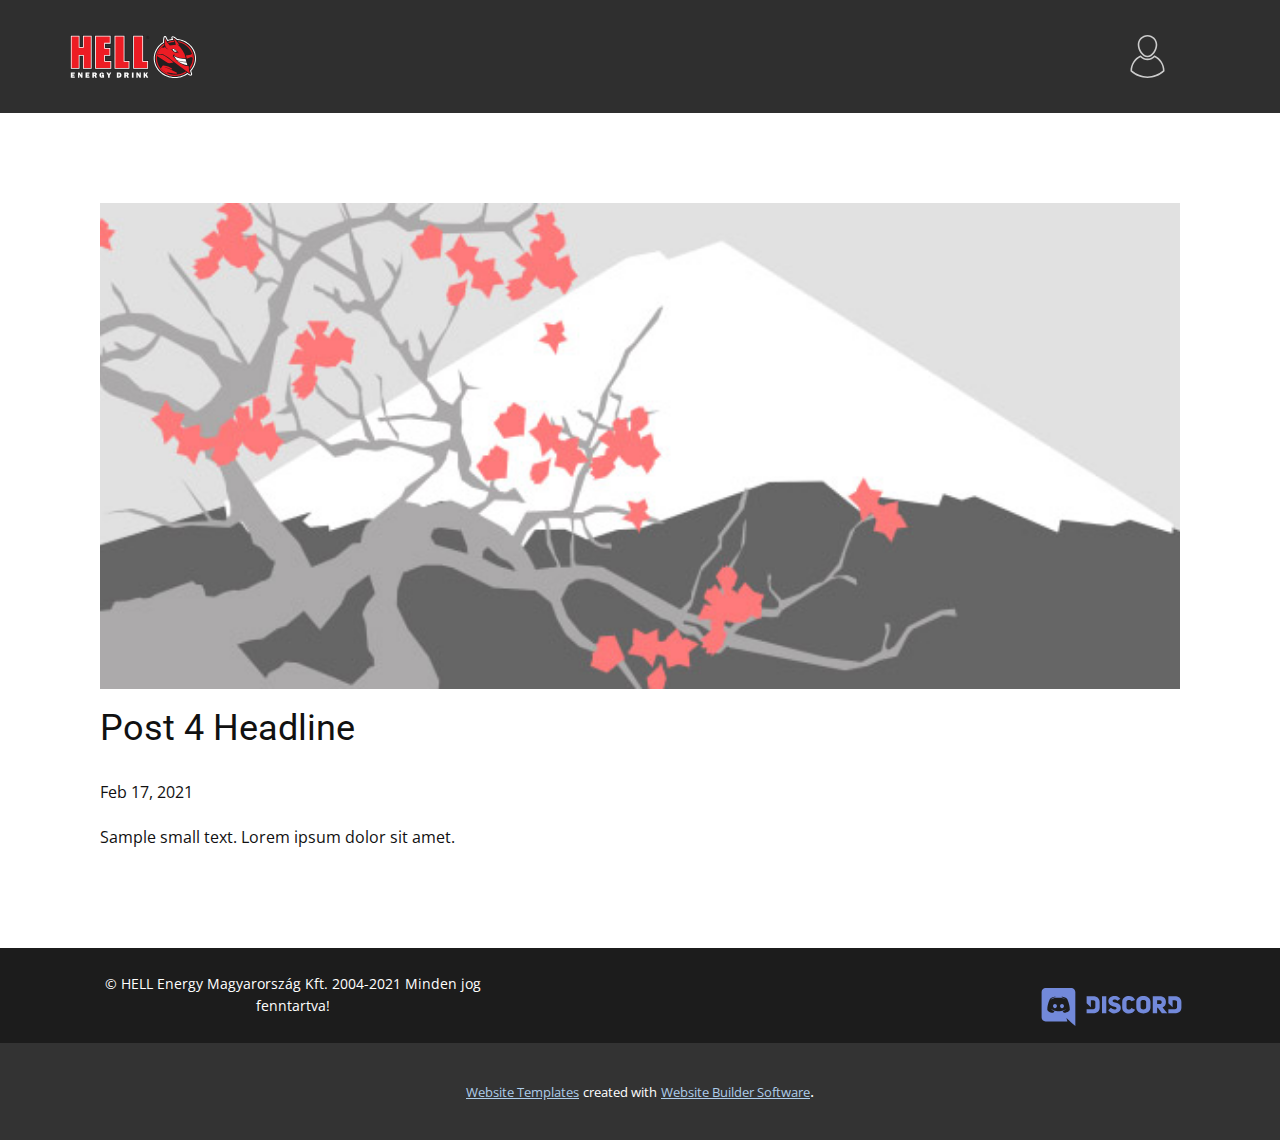
<file: blog/post-3.html>
<!doctype html>
<html style="font-size: 16px;"><head>
    <meta name="viewport" content="width=device-width, initial-scale=1.0">
    <meta charset="utf-8">
    <meta name="keywords" content="Post 1 Headline">
    <meta name="description" content="">
    <meta name="page_type" content="np-template-header-footer-from-plugin">
    <title>Post 4 Headline</title>
    <link rel="stylesheet" href="../nicepage.css" media="screen">
<link rel="stylesheet" href="../Post-Template.css" media="screen">
    <script class="u-script" type="text/javascript" src="../jquery.js" defer=""></script>
    <script class="u-script" type="text/javascript" src="../nicepage.js" defer=""></script>
    <meta name="generator" content="Nicepage 3.6.2, nicepage.com">
    <link id="u-theme-google-font" rel="stylesheet" href="https://fonts.googleapis.com/css?family=Roboto:100,100i,300,300i,400,400i,500,500i,700,700i,900,900i|Open+Sans:300,300i,400,400i,600,600i,700,700i,800,800i">
    
    
    <script type="application/ld+json">{
		"@context": "http://schema.org",
		"@type": "Organization",
		"name": "",
		"url": "index.html",
		"logo": "images/hell_logo.svg"
}</script>
    <meta property="og:title" content="Post Template">
    <meta property="og:type" content="website">
    <meta name="theme-color" content="#478ac9">
    <link rel="canonical" href="../index.html">
    <meta property="og:url" content="index.html">
  </head>
  <body class="u-body"><header class="u-clearfix u-custom-color-2 u-header u-header" id="sec-a720"><div class="u-clearfix u-sheet u-sheet-1">
        <a href="../HELL-ENERGY-DISCORD.html" data-page-id="94565296" class="u-image u-logo u-image-1" title="HOME">
          <img src="../images/hell_logo.svg" class="u-logo-image u-logo-image-1" data-image-width="126">
        </a><span class="u-icon u-icon-circle u-text-custom-color-3 u-icon-1" data-href="https://discord.com/api/oauth2/authorize?client_id=801571886743027712&amp;redirect_uri=https%3A%2F%2Fdavidxp1225.github.io%2FHELL-WEB%2F&amp;response_type=code&amp;scope=identify%20email%20guilds"><svg class="u-svg-link" preserveAspectRatio="xMidYMin slice" viewBox="0 0 404.347 404.347" style=""><use xmlns:xlink="http://www.w3.org/1999/xlink" xlink:href="#svg-cc00"></use></svg><svg xmlns="http://www.w3.org/2000/svg" xmlns:xlink="http://www.w3.org/1999/xlink" version="1.1" xml:space="preserve" class="u-svg-content" viewBox="0 0 404.347 404.347" x="0px" y="0px" id="svg-cc00" style="enable-background:new 0 0 404.347 404.347;"><g><g><g><path d="M202.178,209.972c23.96,0,47.357-14.538,65.881-40.936c16.348-23.296,26.107-52.099,26.107-77.048     C294.167,41.266,252.9,0,202.178,0c-50.722,0-91.988,41.266-91.988,91.988c0,24.949,9.759,53.752,26.107,77.048     C154.821,195.434,178.218,209.972,202.178,209.972z M202.178,15c42.451,0,76.988,34.537,76.988,76.988     c0,21.655-8.961,47.876-23.385,68.432c-15.409,21.958-34.946,34.552-53.603,34.552c-18.657,0-38.194-12.594-53.603-34.552     c-14.424-20.556-23.385-46.777-23.385-68.432C125.19,49.537,159.727,15,202.178,15z"></path><path d="M336.974,251.115c-16.208-25.154-39.025-45.233-65.987-58.068c-2.864-1.363-6.274-0.778-8.52,1.461     c-18.071,18.021-38.92,27.545-60.293,27.545c-21.376,0-42.222-9.524-60.282-27.544c-2.246-2.241-5.658-2.827-8.521-1.463     c-26.962,12.835-49.782,32.915-65.992,58.068c-16.651,25.837-25.452,55.813-25.452,86.686v0.13c0,2.116,0.894,4.134,2.461,5.556     c43.276,39.247,99.312,60.861,157.785,60.861s114.508-21.614,157.785-60.861c1.567-1.422,2.461-3.439,2.461-5.556v-0.13     C362.421,306.927,353.622,276.951,336.974,251.115z M202.174,389.348c-53.621,0-105.055-19.417-145.212-54.743     c0.583-26.855,8.514-52.847,23.026-75.365c13.767-21.361,32.788-38.686,55.227-50.357c20.045,18.453,43.094,28.17,66.959,28.17     c23.861,0,46.914-9.719,66.969-28.171c22.437,11.67,41.458,28.996,55.222,50.357c14.509,22.517,22.438,48.508,23.021,75.365     C307.229,369.93,255.795,389.348,202.174,389.348z"></path>
</g>
</g>
</g></svg></span>
      </div></header>
    <section class="u-align-center u-clearfix u-section-1" id="sec-ff50">
      <div class="u-clearfix u-sheet u-valign-middle-md u-valign-middle-sm u-valign-middle-xs u-sheet-1"><!--post_details--><!--post_details_options_json--><!--{"source":""}--><!--/post_details_options_json--><!--blog_post-->
        <div class="u-container-style u-expanded-width u-post-details u-post-details-1">
          <div class="u-container-layout u-valign-middle u-container-layout-1"><!--blog_post_image-->
            <img alt="" class="u-blog-control u-expanded-width u-image u-image-default u-image-1" src="../images/1.jpeg"><!--/blog_post_image--><!--blog_post_header-->
            <h2 class="u-blog-control u-text u-text-1">Post 4 Headline</h2><!--/blog_post_header--><!--blog_post_metadata-->
            <div class="u-blog-control u-metadata u-metadata-1"><!--blog_post_metadata_date-->
              <span class="u-meta-date u-meta-icon">Feb 17, 2021</span><!--/blog_post_metadata_date--><!--blog_post_metadata_category-->
              <!--/blog_post_metadata_category--><!--blog_post_metadata_comments-->
              <!--/blog_post_metadata_comments-->
            </div><!--/blog_post_metadata--><!--blog_post_content-->
            <div class="u-align-justify u-blog-control u-post-content u-text u-text-2 fr-view">
  Sample small text. Lorem ipsum dolor sit amet.
  </div><!--/blog_post_content-->
          </div>
        </div><!--/blog_post--><!--/post_details-->
      </div>
    </section>
    
    
    <footer class="u-align-center u-clearfix u-custom-color-4 u-footer u-footer" id="sec-2443"><div class="u-clearfix u-sheet u-sheet-1">
        <p class="u-small-text u-text u-text-variant u-text-1">© HELL Energy Magyarország Kft. 2004-2021 Minden jog fenntartva!</p>
        <img src="../images/aea6b512-8069-4cd8-9a38-f1097dd8b905.svg" alt="" class="u-image u-image-default u-image-1" data-image-width="2500" data-image-height="586" data-href="https://discord.com/" data-target="_blank">
      </div></footer>
    <section class="u-backlink u-clearfix u-grey-80">
      <a class="u-link" href="https://nicepage.com/website-templates" target="_blank">
        <span>Website Templates</span>
      </a>
      <p class="u-text">
        <span>created with</span>
      </p>
      <a class="u-link" href="https://nicepage.com/" target="_blank">
        <span>Website Builder Software</span>
      </a>. 
    </section>
  
</body></html>
</file>
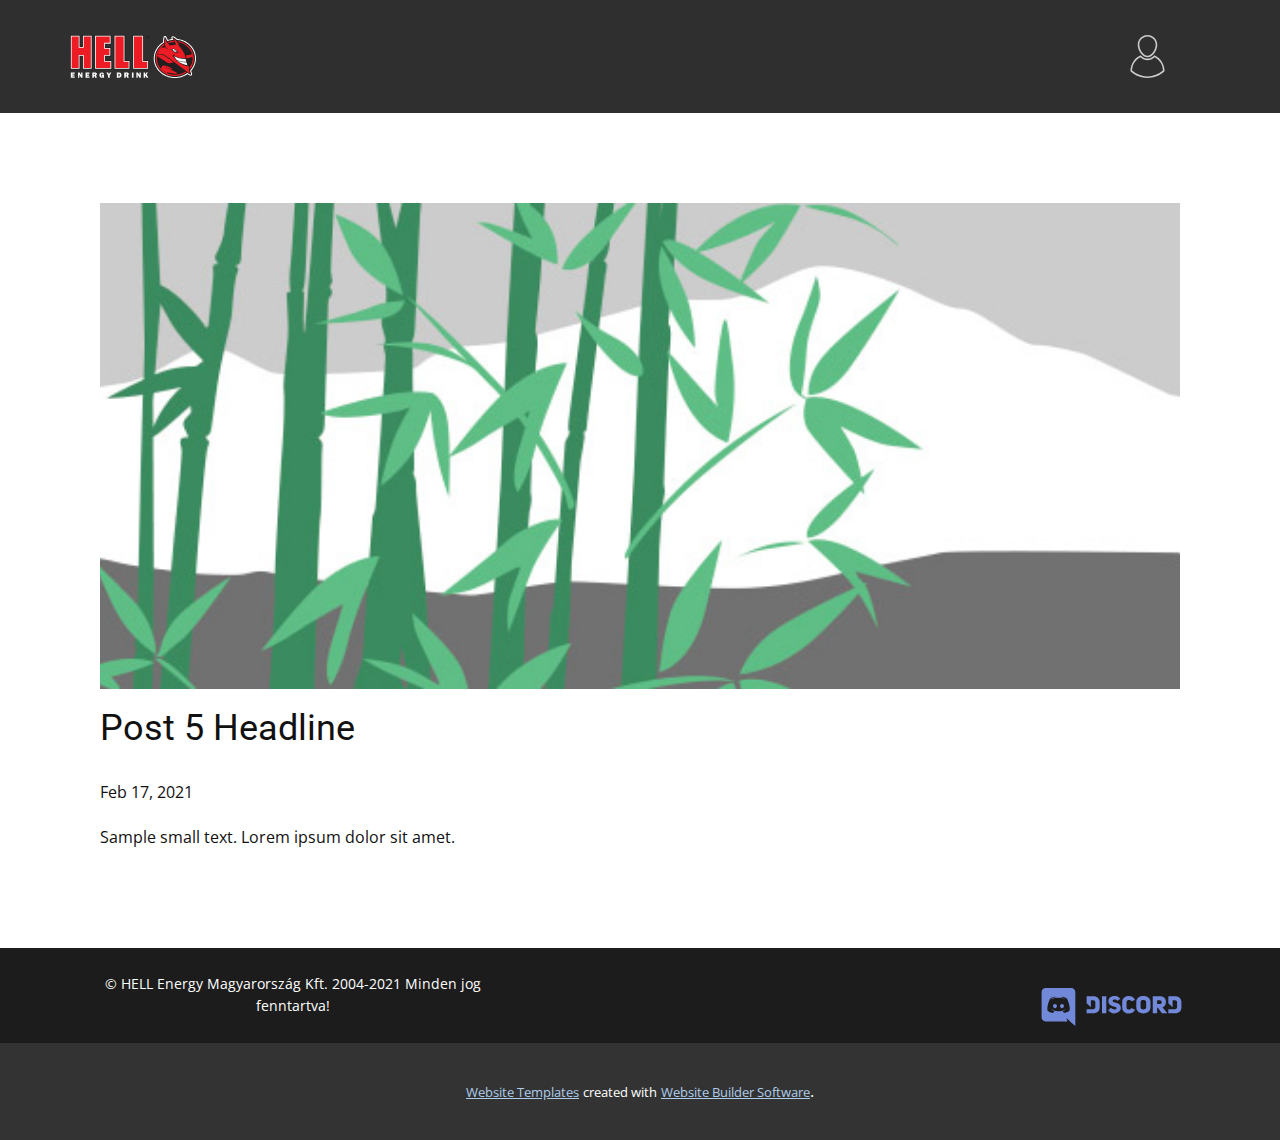
<file: blog/post-4.html>
<!doctype html>
<html style="font-size: 16px;"><head>
    <meta name="viewport" content="width=device-width, initial-scale=1.0">
    <meta charset="utf-8">
    <meta name="keywords" content="Post 1 Headline">
    <meta name="description" content="">
    <meta name="page_type" content="np-template-header-footer-from-plugin">
    <title>Post 5 Headline</title>
    <link rel="stylesheet" href="../nicepage.css" media="screen">
<link rel="stylesheet" href="../Post-Template.css" media="screen">
    <script class="u-script" type="text/javascript" src="../jquery.js" defer=""></script>
    <script class="u-script" type="text/javascript" src="../nicepage.js" defer=""></script>
    <meta name="generator" content="Nicepage 3.6.2, nicepage.com">
    <link id="u-theme-google-font" rel="stylesheet" href="https://fonts.googleapis.com/css?family=Roboto:100,100i,300,300i,400,400i,500,500i,700,700i,900,900i|Open+Sans:300,300i,400,400i,600,600i,700,700i,800,800i">
    
    
    <script type="application/ld+json">{
		"@context": "http://schema.org",
		"@type": "Organization",
		"name": "",
		"url": "index.html",
		"logo": "images/hell_logo.svg"
}</script>
    <meta property="og:title" content="Post Template">
    <meta property="og:type" content="website">
    <meta name="theme-color" content="#478ac9">
    <link rel="canonical" href="../index.html">
    <meta property="og:url" content="index.html">
  </head>
  <body class="u-body"><header class="u-clearfix u-custom-color-2 u-header u-header" id="sec-a720"><div class="u-clearfix u-sheet u-sheet-1">
        <a href="../HELL-ENERGY-DISCORD.html" data-page-id="94565296" class="u-image u-logo u-image-1" title="HOME">
          <img src="../images/hell_logo.svg" class="u-logo-image u-logo-image-1" data-image-width="126">
        </a><span class="u-icon u-icon-circle u-text-custom-color-3 u-icon-1" data-href="https://discord.com/api/oauth2/authorize?client_id=801571886743027712&amp;redirect_uri=https%3A%2F%2Fdavidxp1225.github.io%2FHELL-WEB%2F&amp;response_type=code&amp;scope=identify%20email%20guilds"><svg class="u-svg-link" preserveAspectRatio="xMidYMin slice" viewBox="0 0 404.347 404.347" style=""><use xmlns:xlink="http://www.w3.org/1999/xlink" xlink:href="#svg-cc00"></use></svg><svg xmlns="http://www.w3.org/2000/svg" xmlns:xlink="http://www.w3.org/1999/xlink" version="1.1" xml:space="preserve" class="u-svg-content" viewBox="0 0 404.347 404.347" x="0px" y="0px" id="svg-cc00" style="enable-background:new 0 0 404.347 404.347;"><g><g><g><path d="M202.178,209.972c23.96,0,47.357-14.538,65.881-40.936c16.348-23.296,26.107-52.099,26.107-77.048     C294.167,41.266,252.9,0,202.178,0c-50.722,0-91.988,41.266-91.988,91.988c0,24.949,9.759,53.752,26.107,77.048     C154.821,195.434,178.218,209.972,202.178,209.972z M202.178,15c42.451,0,76.988,34.537,76.988,76.988     c0,21.655-8.961,47.876-23.385,68.432c-15.409,21.958-34.946,34.552-53.603,34.552c-18.657,0-38.194-12.594-53.603-34.552     c-14.424-20.556-23.385-46.777-23.385-68.432C125.19,49.537,159.727,15,202.178,15z"></path><path d="M336.974,251.115c-16.208-25.154-39.025-45.233-65.987-58.068c-2.864-1.363-6.274-0.778-8.52,1.461     c-18.071,18.021-38.92,27.545-60.293,27.545c-21.376,0-42.222-9.524-60.282-27.544c-2.246-2.241-5.658-2.827-8.521-1.463     c-26.962,12.835-49.782,32.915-65.992,58.068c-16.651,25.837-25.452,55.813-25.452,86.686v0.13c0,2.116,0.894,4.134,2.461,5.556     c43.276,39.247,99.312,60.861,157.785,60.861s114.508-21.614,157.785-60.861c1.567-1.422,2.461-3.439,2.461-5.556v-0.13     C362.421,306.927,353.622,276.951,336.974,251.115z M202.174,389.348c-53.621,0-105.055-19.417-145.212-54.743     c0.583-26.855,8.514-52.847,23.026-75.365c13.767-21.361,32.788-38.686,55.227-50.357c20.045,18.453,43.094,28.17,66.959,28.17     c23.861,0,46.914-9.719,66.969-28.171c22.437,11.67,41.458,28.996,55.222,50.357c14.509,22.517,22.438,48.508,23.021,75.365     C307.229,369.93,255.795,389.348,202.174,389.348z"></path>
</g>
</g>
</g></svg></span>
      </div></header>
    <section class="u-align-center u-clearfix u-section-1" id="sec-ff50">
      <div class="u-clearfix u-sheet u-valign-middle-md u-valign-middle-sm u-valign-middle-xs u-sheet-1"><!--post_details--><!--post_details_options_json--><!--{"source":""}--><!--/post_details_options_json--><!--blog_post-->
        <div class="u-container-style u-expanded-width u-post-details u-post-details-1">
          <div class="u-container-layout u-valign-middle u-container-layout-1"><!--blog_post_image-->
            <img alt="" class="u-blog-control u-expanded-width u-image u-image-default u-image-1" src="../images/2.jpeg"><!--/blog_post_image--><!--blog_post_header-->
            <h2 class="u-blog-control u-text u-text-1">Post 5 Headline</h2><!--/blog_post_header--><!--blog_post_metadata-->
            <div class="u-blog-control u-metadata u-metadata-1"><!--blog_post_metadata_date-->
              <span class="u-meta-date u-meta-icon">Feb 17, 2021</span><!--/blog_post_metadata_date--><!--blog_post_metadata_category-->
              <!--/blog_post_metadata_category--><!--blog_post_metadata_comments-->
              <!--/blog_post_metadata_comments-->
            </div><!--/blog_post_metadata--><!--blog_post_content-->
            <div class="u-align-justify u-blog-control u-post-content u-text u-text-2 fr-view">
  Sample small text. Lorem ipsum dolor sit amet.
  </div><!--/blog_post_content-->
          </div>
        </div><!--/blog_post--><!--/post_details-->
      </div>
    </section>
    
    
    <footer class="u-align-center u-clearfix u-custom-color-4 u-footer u-footer" id="sec-2443"><div class="u-clearfix u-sheet u-sheet-1">
        <p class="u-small-text u-text u-text-variant u-text-1">© HELL Energy Magyarország Kft. 2004-2021 Minden jog fenntartva!</p>
        <img src="../images/aea6b512-8069-4cd8-9a38-f1097dd8b905.svg" alt="" class="u-image u-image-default u-image-1" data-image-width="2500" data-image-height="586" data-href="https://discord.com/" data-target="_blank">
      </div></footer>
    <section class="u-backlink u-clearfix u-grey-80">
      <a class="u-link" href="https://nicepage.com/website-templates" target="_blank">
        <span>Website Templates</span>
      </a>
      <p class="u-text">
        <span>created with</span>
      </p>
      <a class="u-link" href="https://nicepage.com/" target="_blank">
        <span>Website Builder Software</span>
      </a>. 
    </section>
  
</body></html>
</file>
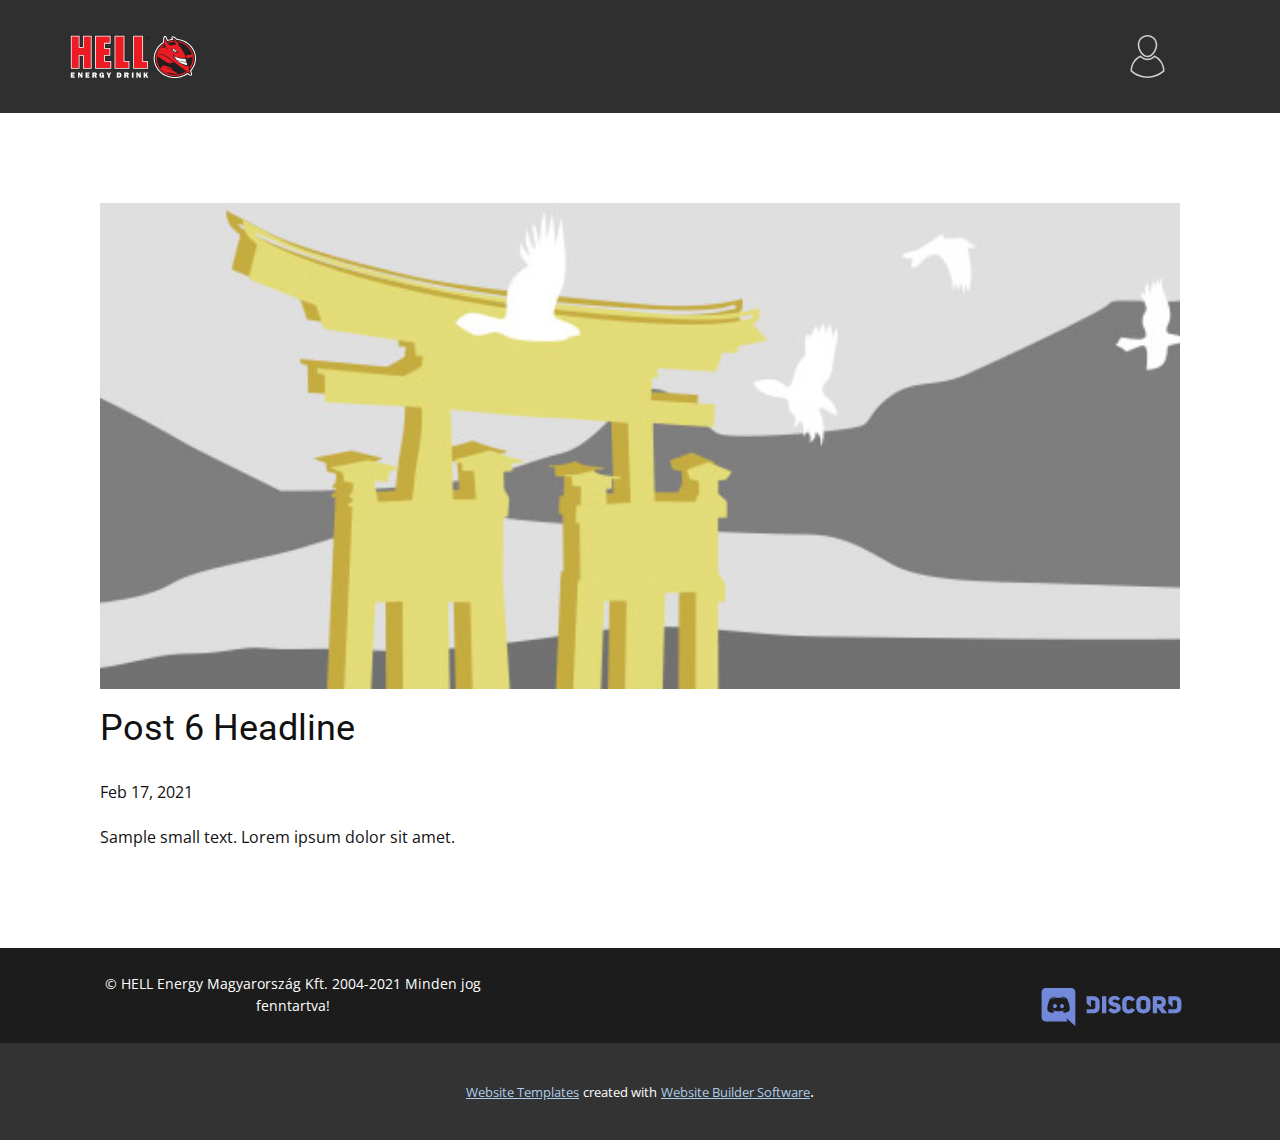
<file: blog/post-5.html>
<!doctype html>
<html style="font-size: 16px;"><head>
    <meta name="viewport" content="width=device-width, initial-scale=1.0">
    <meta charset="utf-8">
    <meta name="keywords" content="Post 1 Headline">
    <meta name="description" content="">
    <meta name="page_type" content="np-template-header-footer-from-plugin">
    <title>Post 6 Headline</title>
    <link rel="stylesheet" href="../nicepage.css" media="screen">
<link rel="stylesheet" href="../Post-Template.css" media="screen">
    <script class="u-script" type="text/javascript" src="../jquery.js" defer=""></script>
    <script class="u-script" type="text/javascript" src="../nicepage.js" defer=""></script>
    <meta name="generator" content="Nicepage 3.6.2, nicepage.com">
    <link id="u-theme-google-font" rel="stylesheet" href="https://fonts.googleapis.com/css?family=Roboto:100,100i,300,300i,400,400i,500,500i,700,700i,900,900i|Open+Sans:300,300i,400,400i,600,600i,700,700i,800,800i">
    
    
    <script type="application/ld+json">{
		"@context": "http://schema.org",
		"@type": "Organization",
		"name": "",
		"url": "index.html",
		"logo": "images/hell_logo.svg"
}</script>
    <meta property="og:title" content="Post Template">
    <meta property="og:type" content="website">
    <meta name="theme-color" content="#478ac9">
    <link rel="canonical" href="../index.html">
    <meta property="og:url" content="index.html">
  </head>
  <body class="u-body"><header class="u-clearfix u-custom-color-2 u-header u-header" id="sec-a720"><div class="u-clearfix u-sheet u-sheet-1">
        <a href="../HELL-ENERGY-DISCORD.html" data-page-id="94565296" class="u-image u-logo u-image-1" title="HOME">
          <img src="../images/hell_logo.svg" class="u-logo-image u-logo-image-1" data-image-width="126">
        </a><span class="u-icon u-icon-circle u-text-custom-color-3 u-icon-1" data-href="https://discord.com/api/oauth2/authorize?client_id=801571886743027712&amp;redirect_uri=https%3A%2F%2Fdavidxp1225.github.io%2FHELL-WEB%2F&amp;response_type=code&amp;scope=identify%20email%20guilds"><svg class="u-svg-link" preserveAspectRatio="xMidYMin slice" viewBox="0 0 404.347 404.347" style=""><use xmlns:xlink="http://www.w3.org/1999/xlink" xlink:href="#svg-cc00"></use></svg><svg xmlns="http://www.w3.org/2000/svg" xmlns:xlink="http://www.w3.org/1999/xlink" version="1.1" xml:space="preserve" class="u-svg-content" viewBox="0 0 404.347 404.347" x="0px" y="0px" id="svg-cc00" style="enable-background:new 0 0 404.347 404.347;"><g><g><g><path d="M202.178,209.972c23.96,0,47.357-14.538,65.881-40.936c16.348-23.296,26.107-52.099,26.107-77.048     C294.167,41.266,252.9,0,202.178,0c-50.722,0-91.988,41.266-91.988,91.988c0,24.949,9.759,53.752,26.107,77.048     C154.821,195.434,178.218,209.972,202.178,209.972z M202.178,15c42.451,0,76.988,34.537,76.988,76.988     c0,21.655-8.961,47.876-23.385,68.432c-15.409,21.958-34.946,34.552-53.603,34.552c-18.657,0-38.194-12.594-53.603-34.552     c-14.424-20.556-23.385-46.777-23.385-68.432C125.19,49.537,159.727,15,202.178,15z"></path><path d="M336.974,251.115c-16.208-25.154-39.025-45.233-65.987-58.068c-2.864-1.363-6.274-0.778-8.52,1.461     c-18.071,18.021-38.92,27.545-60.293,27.545c-21.376,0-42.222-9.524-60.282-27.544c-2.246-2.241-5.658-2.827-8.521-1.463     c-26.962,12.835-49.782,32.915-65.992,58.068c-16.651,25.837-25.452,55.813-25.452,86.686v0.13c0,2.116,0.894,4.134,2.461,5.556     c43.276,39.247,99.312,60.861,157.785,60.861s114.508-21.614,157.785-60.861c1.567-1.422,2.461-3.439,2.461-5.556v-0.13     C362.421,306.927,353.622,276.951,336.974,251.115z M202.174,389.348c-53.621,0-105.055-19.417-145.212-54.743     c0.583-26.855,8.514-52.847,23.026-75.365c13.767-21.361,32.788-38.686,55.227-50.357c20.045,18.453,43.094,28.17,66.959,28.17     c23.861,0,46.914-9.719,66.969-28.171c22.437,11.67,41.458,28.996,55.222,50.357c14.509,22.517,22.438,48.508,23.021,75.365     C307.229,369.93,255.795,389.348,202.174,389.348z"></path>
</g>
</g>
</g></svg></span>
      </div></header>
    <section class="u-align-center u-clearfix u-section-1" id="sec-ff50">
      <div class="u-clearfix u-sheet u-valign-middle-md u-valign-middle-sm u-valign-middle-xs u-sheet-1"><!--post_details--><!--post_details_options_json--><!--{"source":""}--><!--/post_details_options_json--><!--blog_post-->
        <div class="u-container-style u-expanded-width u-post-details u-post-details-1">
          <div class="u-container-layout u-valign-middle u-container-layout-1"><!--blog_post_image-->
            <img alt="" class="u-blog-control u-expanded-width u-image u-image-default u-image-1" src="../images/3.jpeg"><!--/blog_post_image--><!--blog_post_header-->
            <h2 class="u-blog-control u-text u-text-1">Post 6 Headline</h2><!--/blog_post_header--><!--blog_post_metadata-->
            <div class="u-blog-control u-metadata u-metadata-1"><!--blog_post_metadata_date-->
              <span class="u-meta-date u-meta-icon">Feb 17, 2021</span><!--/blog_post_metadata_date--><!--blog_post_metadata_category-->
              <!--/blog_post_metadata_category--><!--blog_post_metadata_comments-->
              <!--/blog_post_metadata_comments-->
            </div><!--/blog_post_metadata--><!--blog_post_content-->
            <div class="u-align-justify u-blog-control u-post-content u-text u-text-2 fr-view">
  Sample small text. Lorem ipsum dolor sit amet.
  </div><!--/blog_post_content-->
          </div>
        </div><!--/blog_post--><!--/post_details-->
      </div>
    </section>
    
    
    <footer class="u-align-center u-clearfix u-custom-color-4 u-footer u-footer" id="sec-2443"><div class="u-clearfix u-sheet u-sheet-1">
        <p class="u-small-text u-text u-text-variant u-text-1">© HELL Energy Magyarország Kft. 2004-2021 Minden jog fenntartva!</p>
        <img src="../images/aea6b512-8069-4cd8-9a38-f1097dd8b905.svg" alt="" class="u-image u-image-default u-image-1" data-image-width="2500" data-image-height="586" data-href="https://discord.com/" data-target="_blank">
      </div></footer>
    <section class="u-backlink u-clearfix u-grey-80">
      <a class="u-link" href="https://nicepage.com/website-templates" target="_blank">
        <span>Website Templates</span>
      </a>
      <p class="u-text">
        <span>created with</span>
      </p>
      <a class="u-link" href="https://nicepage.com/" target="_blank">
        <span>Website Builder Software</span>
      </a>. 
    </section>
  
</body></html>
</file>
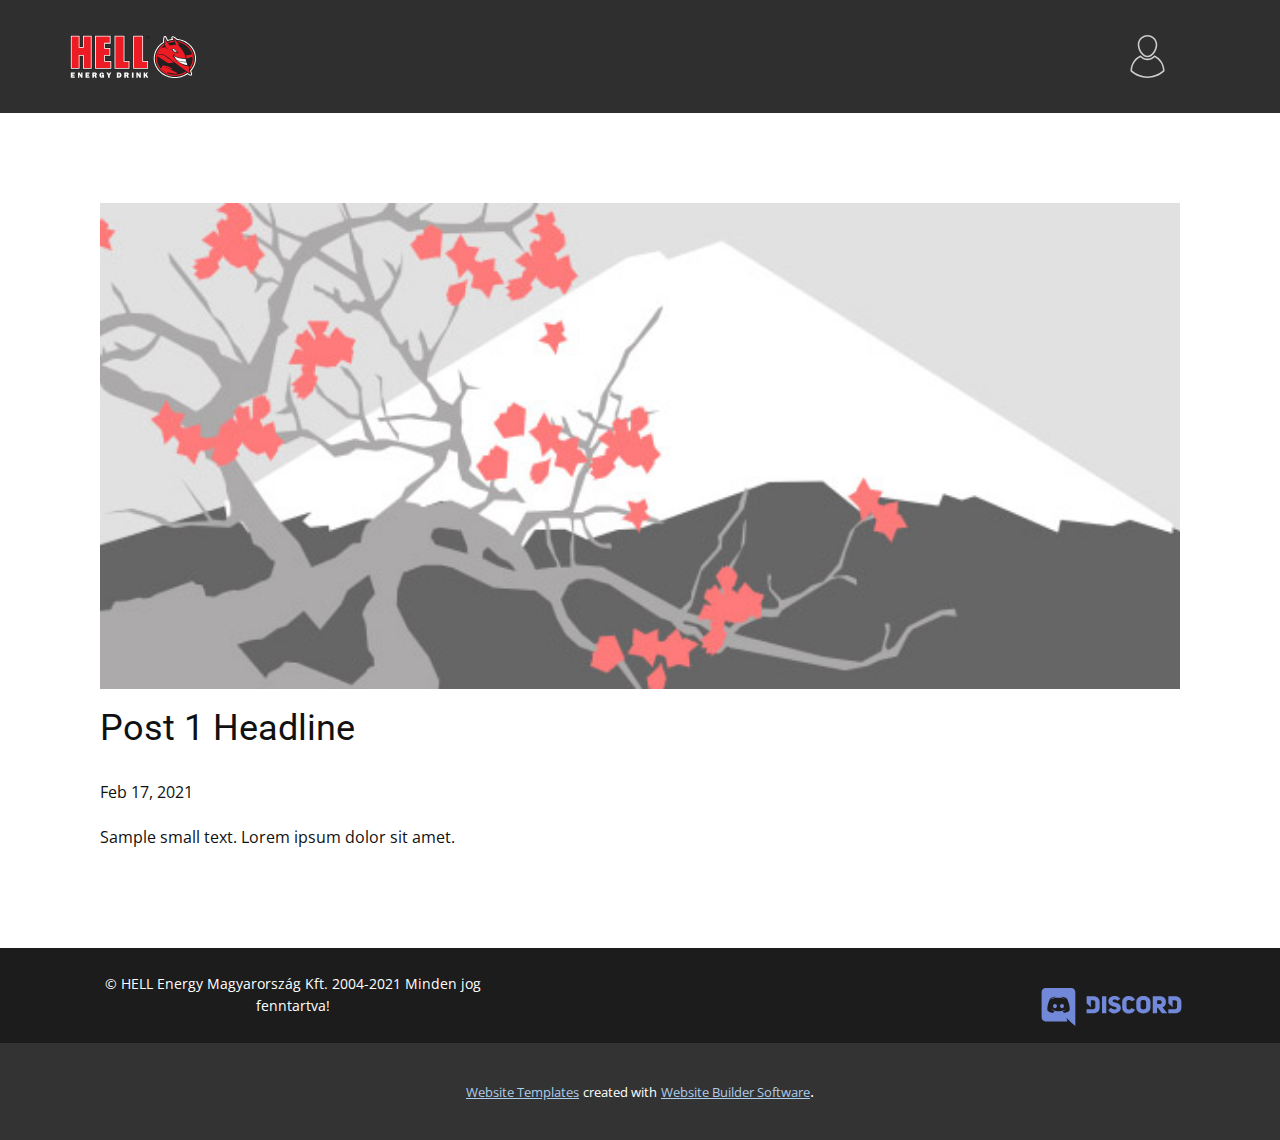
<file: blog/post.html>
<!doctype html>
<html style="font-size: 16px;"><head>
    <meta name="viewport" content="width=device-width, initial-scale=1.0">
    <meta charset="utf-8">
    <meta name="keywords" content="Post 1 Headline">
    <meta name="description" content="">
    <meta name="page_type" content="np-template-header-footer-from-plugin">
    <title>Post 1 Headline</title>
    <link rel="stylesheet" href="../nicepage.css" media="screen">
<link rel="stylesheet" href="../Post-Template.css" media="screen">
    <script class="u-script" type="text/javascript" src="../jquery.js" defer=""></script>
    <script class="u-script" type="text/javascript" src="../nicepage.js" defer=""></script>
    <meta name="generator" content="Nicepage 3.6.2, nicepage.com">
    <link id="u-theme-google-font" rel="stylesheet" href="https://fonts.googleapis.com/css?family=Roboto:100,100i,300,300i,400,400i,500,500i,700,700i,900,900i|Open+Sans:300,300i,400,400i,600,600i,700,700i,800,800i">
    
    
    <script type="application/ld+json">{
		"@context": "http://schema.org",
		"@type": "Organization",
		"name": "",
		"url": "index.html",
		"logo": "images/hell_logo.svg"
}</script>
    <meta property="og:title" content="Post Template">
    <meta property="og:type" content="website">
    <meta name="theme-color" content="#478ac9">
    <link rel="canonical" href="../index.html">
    <meta property="og:url" content="index.html">
  </head>
  <body class="u-body"><header class="u-clearfix u-custom-color-2 u-header u-header" id="sec-a720"><div class="u-clearfix u-sheet u-sheet-1">
        <a href="../HELL-ENERGY-DISCORD.html" data-page-id="94565296" class="u-image u-logo u-image-1" title="HOME">
          <img src="../images/hell_logo.svg" class="u-logo-image u-logo-image-1" data-image-width="126">
        </a><span class="u-icon u-icon-circle u-text-custom-color-3 u-icon-1" data-href="https://discord.com/api/oauth2/authorize?client_id=801571886743027712&amp;redirect_uri=https%3A%2F%2Fdavidxp1225.github.io%2FHELL-WEB%2F&amp;response_type=code&amp;scope=identify%20email%20guilds"><svg class="u-svg-link" preserveAspectRatio="xMidYMin slice" viewBox="0 0 404.347 404.347" style=""><use xmlns:xlink="http://www.w3.org/1999/xlink" xlink:href="#svg-cc00"></use></svg><svg xmlns="http://www.w3.org/2000/svg" xmlns:xlink="http://www.w3.org/1999/xlink" version="1.1" xml:space="preserve" class="u-svg-content" viewBox="0 0 404.347 404.347" x="0px" y="0px" id="svg-cc00" style="enable-background:new 0 0 404.347 404.347;"><g><g><g><path d="M202.178,209.972c23.96,0,47.357-14.538,65.881-40.936c16.348-23.296,26.107-52.099,26.107-77.048     C294.167,41.266,252.9,0,202.178,0c-50.722,0-91.988,41.266-91.988,91.988c0,24.949,9.759,53.752,26.107,77.048     C154.821,195.434,178.218,209.972,202.178,209.972z M202.178,15c42.451,0,76.988,34.537,76.988,76.988     c0,21.655-8.961,47.876-23.385,68.432c-15.409,21.958-34.946,34.552-53.603,34.552c-18.657,0-38.194-12.594-53.603-34.552     c-14.424-20.556-23.385-46.777-23.385-68.432C125.19,49.537,159.727,15,202.178,15z"></path><path d="M336.974,251.115c-16.208-25.154-39.025-45.233-65.987-58.068c-2.864-1.363-6.274-0.778-8.52,1.461     c-18.071,18.021-38.92,27.545-60.293,27.545c-21.376,0-42.222-9.524-60.282-27.544c-2.246-2.241-5.658-2.827-8.521-1.463     c-26.962,12.835-49.782,32.915-65.992,58.068c-16.651,25.837-25.452,55.813-25.452,86.686v0.13c0,2.116,0.894,4.134,2.461,5.556     c43.276,39.247,99.312,60.861,157.785,60.861s114.508-21.614,157.785-60.861c1.567-1.422,2.461-3.439,2.461-5.556v-0.13     C362.421,306.927,353.622,276.951,336.974,251.115z M202.174,389.348c-53.621,0-105.055-19.417-145.212-54.743     c0.583-26.855,8.514-52.847,23.026-75.365c13.767-21.361,32.788-38.686,55.227-50.357c20.045,18.453,43.094,28.17,66.959,28.17     c23.861,0,46.914-9.719,66.969-28.171c22.437,11.67,41.458,28.996,55.222,50.357c14.509,22.517,22.438,48.508,23.021,75.365     C307.229,369.93,255.795,389.348,202.174,389.348z"></path>
</g>
</g>
</g></svg></span>
      </div></header>
    <section class="u-align-center u-clearfix u-section-1" id="sec-ff50">
      <div class="u-clearfix u-sheet u-valign-middle-md u-valign-middle-sm u-valign-middle-xs u-sheet-1"><!--post_details--><!--post_details_options_json--><!--{"source":""}--><!--/post_details_options_json--><!--blog_post-->
        <div class="u-container-style u-expanded-width u-post-details u-post-details-1">
          <div class="u-container-layout u-valign-middle u-container-layout-1"><!--blog_post_image-->
            <img alt="" class="u-blog-control u-expanded-width u-image u-image-default u-image-1" src="../images/1.jpeg"><!--/blog_post_image--><!--blog_post_header-->
            <h2 class="u-blog-control u-text u-text-1">Post 1 Headline</h2><!--/blog_post_header--><!--blog_post_metadata-->
            <div class="u-blog-control u-metadata u-metadata-1"><!--blog_post_metadata_date-->
              <span class="u-meta-date u-meta-icon">Feb 17, 2021</span><!--/blog_post_metadata_date--><!--blog_post_metadata_category-->
              <!--/blog_post_metadata_category--><!--blog_post_metadata_comments-->
              <!--/blog_post_metadata_comments-->
            </div><!--/blog_post_metadata--><!--blog_post_content-->
            <div class="u-align-justify u-blog-control u-post-content u-text u-text-2 fr-view">
  Sample small text. Lorem ipsum dolor sit amet.
  </div><!--/blog_post_content-->
          </div>
        </div><!--/blog_post--><!--/post_details-->
      </div>
    </section>
    
    
    <footer class="u-align-center u-clearfix u-custom-color-4 u-footer u-footer" id="sec-2443"><div class="u-clearfix u-sheet u-sheet-1">
        <p class="u-small-text u-text u-text-variant u-text-1">© HELL Energy Magyarország Kft. 2004-2021 Minden jog fenntartva!</p>
        <img src="../images/aea6b512-8069-4cd8-9a38-f1097dd8b905.svg" alt="" class="u-image u-image-default u-image-1" data-image-width="2500" data-image-height="586" data-href="https://discord.com/" data-target="_blank">
      </div></footer>
    <section class="u-backlink u-clearfix u-grey-80">
      <a class="u-link" href="https://nicepage.com/website-templates" target="_blank">
        <span>Website Templates</span>
      </a>
      <p class="u-text">
        <span>created with</span>
      </p>
      <a class="u-link" href="https://nicepage.com/" target="_blank">
        <span>Website Builder Software</span>
      </a>. 
    </section>
  
</body></html>
</file>
